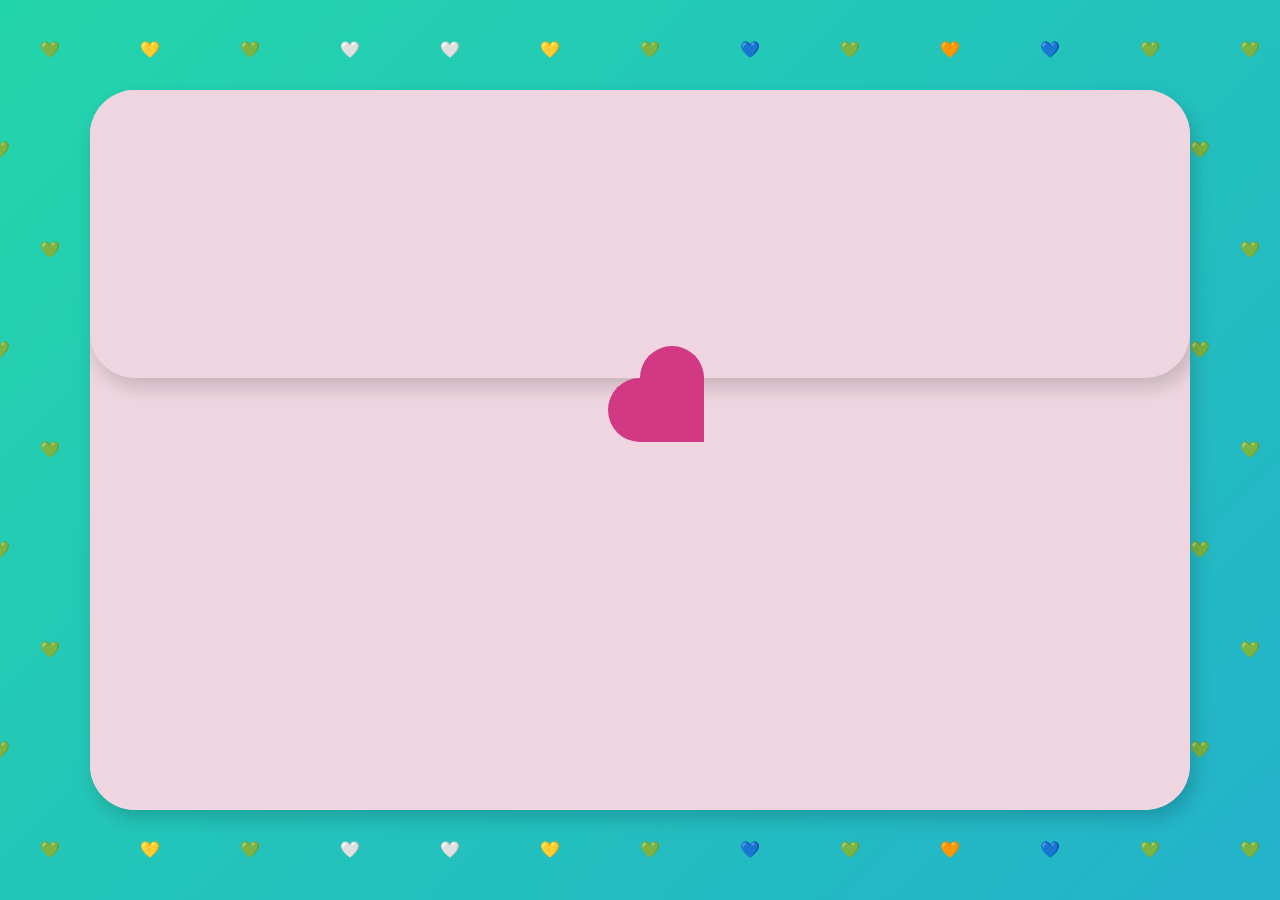
<file: index.html>
<!DOCTYPE html>
<html lang="en">

<head>
  <meta charset="UTF-8">
  <meta http-equiv="X-UA-Compatible" content="IE=edge">
  <meta name="viewport" content="width=device-width, initial-scale=1.0">
  <link rel="stylesheet" href="style.css">
  <title>Morning</title>
</head>

<body>
  <div class="bg-wrap">
    <div class="background"></div>
  </div>
  <div class="envelope">
    <div class="cover">
      <span class="heart btn-open"></span>
    </div>
  </div>
  <div class="card">
    <div class="dear">💌Dear Baeeee</div>
    <div class="letter">
      <div class="scroll-area">
        <p>
          Morning baeee, cuci muka dulu sana masih sipit tuhhhh upssss!<br>
          baeee maaf yaaa kejadian tadi malem, aku bener bener parah, yaa aku tau kamu udh maafin makasih yaaa
          hahahah<br>
          minum dulu sana pagi pagi gini minum air putih baik tauuu, ehhh ujan ya? ga tau sih aku bikinnya tdi malem
          ini, kalo ujan siapin selimut baeeee
          sebelum rasa gatel menyerang hahahahhah, semoga ga ujan yaaa biar fresh bosen ujan mulu.<br>
          selamat beraktifitas baeee, semoga ga ada bocil ganggu lahhh hahahahha.<br>
          Gajelas ya bae? emang hahhaha kan aku emang gajelas hahahha udah lemot gajelas, tapi gini gini your favorite
          person ahahah
          semoga pas bangun kamu lgsg semangat, dan rate nya tinggi aminn hahhahha, i love uuuu, baeee my egg, mbullku,
          mine,
          youre my everything baeee<br>
          <span class="date">2023. 01. 02</span>
        </p>
      </div>
    </div>
    <div class="from">From. Zach </div>
  </div>
  <script>
    const background = document.querySelector('.background');
    const envelope = document.querySelector('.envelope');
    const btnOpen = envelope.querySelector('.btn-open');

    const openCard = () => {
      envelope.style.opacity = '0';
      setTimeout(() => {
        envelope.remove()
      }, 1000)
    };
    const createBgHeart = () => {
      const hearts = ['🧡', '💛', '💚', '💙', '💜', '🤍', '💗'];
      const randomHeart = hearts[~~(Math.random() * hearts.length)];

      return `<span class="bg-heart">${randomHeart}</span>`;
    };
    const addBgHeart = () => (background.innerHTML += createBgHeart());
    const addBg = () => {
      const newBg = background.cloneNode(true);
      background.after(newBg);
    };

    function fnRecursive(max, fnAdd) {
      let cnt = 0;
      const addEl = () => {
        cnt++;
        fnAdd();
        if (cnt === max) return;
        addEl();
      };
      addEl();
    }

    fnRecursive(20, addBgHeart);
    fnRecursive(15, addBg);

    btnOpen.addEventListener('click', openCard);
  </script>
</body>

</html>
</file>
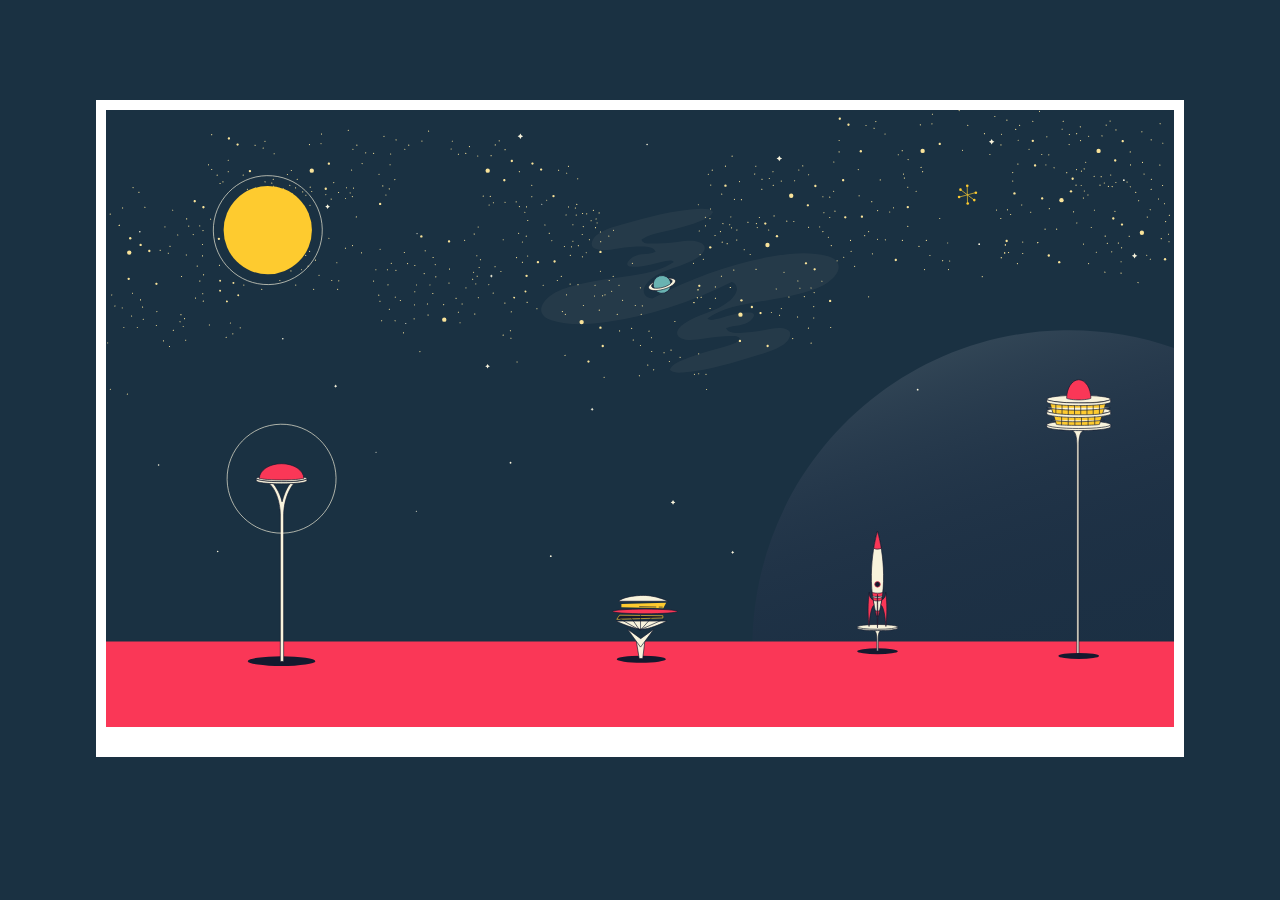
<file: newyear.html>
<!DOCTYPE html>
<html lang="en">

<head>
  <meta charset="UTF-8">
  <meta http-equiv="X-UA-Compatible" content="IE=edge">
  <meta name="viewport" content="width=device-width, initial-scale=1.0">
  <title>For Youu Mbull :)</title>
  <link href="https://cdn.jsdelivr.net/npm/bootstrap@5.1.3/dist/css/bootstrap.min.css" rel="stylesheet"
    integrity="sha384-1BmE4kWBq78iYhFldvKuhfTAU6auU8tT94WrHftjDbrCEXSU1oBoqyl2QvZ6jIW3" crossorigin="anonymous">
  <link rel="stylesheet" href="assets/style.css">
</head>

<body>
  <div class='kontener'>
    <svg xmlns="http://www.w3.org/2000/svg" viewBox="140 0 3200 1848">
      <path
        d="M2303.9 438.3c-51.4-14.9-111-9.9-170.2.7-118.4 21-239.6 63.7-356.6 125.6-5-.5-9.8-1.6-14-3.8-8.2-4.2-13.9-13.2-11.7-24.2 2.1-11 11.2-21.3 20.5-29.1 42.8-35.5 96.6-36 141.9-66.6 9.4-6.3 19.4-15.9 20.1-26.1.5-8-5-13.1-11-16.2-19.6-10.1-46.1-6.1-71.1-3.3-27.6 3.1-54.9 4.7-81.7 4.7-10.9 0-23.4-1.7-25.3-12.3 20.9-12.6 43.2-17.7 64.8-22.7 40.2-9.2 80.8-18.7 120.9-36.3 11.1-4.9 23.5-11.9 28.7-23.4-8.9-9.7-24.5-10.1-39.3-9.5-76.9 3.4-157.4 25.6-237 47.7-20.2 5.6-40.9 11.4-60.4 22.8-7.5 4.4-15 9.8-20.5 17.1s-8.4 16.7-5.7 23.2c1.6 3.9 5.1 6.4 8.8 8.2 19.4 9.3 45.6 3.8 70.1 0 24.6-3.8 48.9-5.7 72.7-5.7 15.8 0 33 1.9 39.1 15.4-13.9 6.5-27.8 6.1-41.6 7.8-13.8 1.7-29.8 7-39.8 20.1-2 2.6-3.7 5.6-3.8 8.5-.2 5.6 5.4 7.6 10.4 8.2 33.1 3.9 70.5-9.8 106.3-16.9 8.6-1.7 18.3-2.7 22.8 3.3-32.7 21.5-68.4 30.6-102.7 37-71.2 13.2-141.5 16.6-213.3 38.7-21.7 6.7-44.5 15.7-62.9 33-8 7.5-15.1 16.9-17.6 26.8-5.2 21.1 12.6 33.3 29.6 38.8 50.9 16.5 110.7 13.4 170.2 4.7 122.3-17.8 248.2-58.3 370.2-119.2.9.3 1.8.7 2.7 1.1 8.3 3.9 14.2 12.7 12.5 23.8-1.8 11.1-10.5 21.7-19.7 29.7-41.8 36.9-95.4 39-139.8 71.1-9.2 6.6-18.9 16.6-19.3 26.7-.3 8 5.4 13 11.5 15.9 19.9 9.4 46.3 4.7 71.1 1.1 27.5-4 54.7-6.4 81.6-7.3 10.9-.3 23.5.9 25.6 11.5-20.5 13.2-42.6 19.1-64.1 24.8-39.9 10.5-80.2 21.2-119.7 40.2-10.9 5.2-23.1 12.6-28 24.3 9.2 9.4 24.8 9.3 39.5 8.2 76.8-5.8 156.5-30.6 235.5-55.2 20.1-6.3 40.5-12.7 59.7-24.7 7.4-4.6 14.7-10.3 20-17.7 5.2-7.4 7.9-17 5-23.4-1.8-3.9-5.3-6.2-9.1-7.9-19.7-8.7-45.7-2.3-70 2.3-24.5 4.6-48.7 7.3-72.5 8-15.8.5-33-.9-39.6-14.1 13.7-6.9 27.6-6.9 41.3-9.1 13.8-2.2 29.6-7.9 39.1-21.3 1.9-2.7 3.5-5.7 3.6-8.6.1-5.6-5.6-7.4-10.7-7.8-33.2-2.9-70.2 12-105.8 20.3-8.6 2-18.2 3.3-22.9-2.5 32.1-22.5 67.5-32.8 101.6-40.2 70.8-15.5 140.9-21 212-45.4 21.5-7.4 44-17.1 61.9-35 7.7-7.7 14.6-17.4 16.8-27.3 4.5-22-13.5-33.5-30.7-38.5z"
        fill="#f8f3dc" id="nebulosa" opacity=".05" />
      <linearGradient id="big-planet_2_" gradientUnits="userSpaceOnUse" x1="-1487.956" y1="1721.423" x2="-382.366"
        y2="3114.467" gradientTransform="scale(-1 1) rotate(56.234 -1054.449 212.058)">
        <stop offset=".002" stop-color="#fff" />
        <stop offset=".032" stop-color="#e8e4ec" stop-opacity=".97" />
        <stop offset=".089" stop-color="#c1b7cc" stop-opacity=".913" />
        <stop offset=".152" stop-color="#9e8faf" stop-opacity=".85" />
        <stop offset=".219" stop-color="#7f6c96" stop-opacity=".783" />
        <stop offset=".291" stop-color="#654e81" stop-opacity=".71" />
        <stop offset=".371" stop-color="#513670" stop-opacity=".63" />
        <stop offset=".462" stop-color="#412463" stop-opacity=".54" />
        <stop offset=".569" stop-color="#35175a" stop-opacity=".433" />
        <stop offset=".708" stop-color="#2f0f55" stop-opacity=".293" />
        <stop offset="1" stop-color="#2d0d53" stop-opacity="0" />
      </linearGradient>
      <path id="big-planet_1_"
        d="M3366.9 722.7c-110.8-42.6-231.5-65-357.5-62.7-524.3 9.4-941.8 442.1-932.4 966.4.9 49.2 5.5 97.4 13.5 144.4l1276.9 4-.5-1052.1z"
        opacity=".12" fill="url(#big-planet_2_)" />
      <path id="floor_1_" fill="#fa3757" d="M0 1592.4h3390v880H0z" />
      <g class="stars">
        <g class="stars">
          <circle class="st4" cx="2075.2" cy="590.3" r="3.5" />
          <circle class="st4" cx="2309.7" cy="572" r="3.5" />
          <path class="st4"
            d="M1921.2 526.9c0-1.9-1.6-3.5-3.5-3.5s-3.5 1.6-3.5 3.5 1.6 3.5 3.5 3.5c2 0 3.5-1.6 3.5-3.5z" />
          <circle class="st4" cx="1915.9" cy="730.6" r="1.7" />
          <circle class="st4" cx="1937.8" cy="792" r="1.7" />
          <circle class="st4" cx="1903.2" cy="792" r="1.7" />
          <circle class="st4" cx="1828.1" cy="753.7" r="1.7" />
          <path class="st4"
            d="M1941.3 837.7c.1-.9-.5-1.8-1.5-2-.9-.1-1.8.5-2 1.5-.1.9.5 1.8 1.5 2 .9.1 1.8-.6 2-1.5zM1624 394.5c0-1-.8-1.7-1.7-1.7s-1.7.8-1.7 1.7.8 1.7 1.7 1.7 1.7-.8 1.7-1.7z" />
          <circle class="st4" cx="1606.7" cy="352.5" r="1.7" />
          <path class="st4"
            d="M1917.6 790.2c0-1-.8-1.7-1.7-1.7s-1.7.8-1.7 1.7c0 1 .8 1.7 1.7 1.7s1.7-.7 1.7-1.7zM1981.5 366c.9-.3 1.4-1.2 1.2-2.1-.3-.9-1.2-1.4-2.1-1.2-.9.3-1.4 1.2-1.2 2.1.2 1 1.1 1.5 2.1 1.2zM2012.5 322.1c.9-.3 1.4-1.2 1.2-2.1-.3-.9-1.2-1.4-2.1-1.2-.9.3-1.4 1.2-1.2 2.1.2.9 1.2 1.4 2.1 1.2zM1950.1 327.1c.9-.3 1.4-1.2 1.2-2.1-.3-.9-1.2-1.4-2.1-1.2-.9.3-1.4 1.2-1.2 2.1.2 1 1.2 1.5 2.1 1.2zM1951.8 298.3c.9-.3 1.4-1.2 1.2-2.1-.3-.9-1.2-1.4-2.1-1.2-.9.3-1.4 1.2-1.2 2.1.2.9 1.2 1.4 2.1 1.2zM1918.1 364.3c.9-.3 1.4-1.2 1.2-2.1-.3-.9-1.2-1.4-2.1-1.2-.9.3-1.4 1.2-1.2 2.1.2 1 1.2 1.5 2.1 1.2z" />
          <circle class="st4" cx="1376.4" cy="369.6" r="1.7" />
          <circle class="st4" cx="1632.5" cy="801" r="1.7" />
          <circle class="st4" cx="1330.2" cy="388.8" r="1.7" />
          <circle class="st4" cx="1255.2" cy="350.6" r="1.7" />
          <path class="st4"
            d="M1627.2 558.4c.9.4 1.9 0 2.3-.8.4-.9 0-1.9-.8-2.3-.9-.4-1.9 0-2.3.8-.4.9 0 1.9.8 2.3zM1506.7 605.6c.9.4 1.9 0 2.3-.8.4-.9 0-1.9-.8-2.3-.9-.4-1.9 0-2.3.8-.5.8-.1 1.9.8 2.3zM1430.4 597.1c.9.4 1.9 0 2.3-.8.4-.9 0-1.9-.8-2.3s-1.9 0-2.3.8c-.4.8 0 1.9.8 2.3z" />
          <circle class="st4" cx="1214.6" cy="390.6" r="1.7" />
          <path class="st4"
            d="M1717.2 461.2c1 0 1.8-.7 1.8-1.7s-.7-1.8-1.7-1.8-1.8.7-1.8 1.7.8 1.8 1.7 1.8zM1677.1 526.9c1 0 1.8-.7 1.8-1.7s-.7-1.8-1.7-1.8-1.8.7-1.8 1.7.7 1.8 1.7 1.8zM1659.5 500.3c1 0 1.8-.7 1.8-1.7s-.7-1.8-1.7-1.8-1.8.7-1.8 1.7.8 1.8 1.7 1.8zM1634.8 555.5c.9.2 1.8-.5 2-1.4.2-.9-.5-1.8-1.4-2-.9-.2-1.8.5-2 1.4-.1.9.5 1.8 1.4 2zM1605.3 526.9c1 0 1.8-.7 1.8-1.7s-.7-1.8-1.7-1.8-1.8.7-1.8 1.7.8 1.8 1.7 1.8zM1655 544.8c1 0 1.8-.7 1.8-1.7s-.7-1.8-1.7-1.8-1.8.7-1.8 1.7.8 1.8 1.7 1.8zM1647.7 512.6c1 0 1.8-.7 1.8-1.7s-.7-1.8-1.7-1.8-1.8.7-1.8 1.7c0 .9.8 1.7 1.7 1.8zM1621.4 484.8c1 0 1.8-.7 1.8-1.7s-.7-1.8-1.7-1.8-1.8.7-1.8 1.7c0 .9.8 1.7 1.7 1.8zM1746.9 588.6c1 0 1.8-.7 1.8-1.7s-.7-1.8-1.7-1.8-1.8.7-1.8 1.7.8 1.8 1.7 1.8zM1743.5 614.1c1 0 1.8-.7 1.8-1.7s-.7-1.8-1.7-1.8-1.8.7-1.8 1.7.7 1.8 1.7 1.8zM1725.9 587.5c1 0 1.8-.7 1.8-1.7s-.7-1.8-1.7-1.8-1.8.7-1.8 1.7.7 1.8 1.7 1.8zM1740.8 534.6c.9.2 1.8-.5 2-1.4.2-.9-.5-1.8-1.4-2-.9-.2-1.8.5-2 1.4-.2.9.5 1.8 1.4 2zM1671.7 614.1c1 0 1.8-.7 1.8-1.7s-.7-1.8-1.7-1.8-1.8.7-1.8 1.7.7 1.8 1.7 1.8zM1678.8 663.8c1 0 1.8-.7 1.8-1.7s-.7-1.8-1.7-1.8-1.8.7-1.8 1.7.8 1.8 1.7 1.8zM1618 601.5c1 0 1.8-.7 1.8-1.7s-.7-1.8-1.7-1.8-1.8.7-1.8 1.7c-.1 1 .7 1.8 1.7 1.8zM1687.8 572c1 0 1.8-.7 1.8-1.7s-.7-1.8-1.7-1.8-1.8.7-1.8 1.7c0 .9.7 1.7 1.7 1.8zM2200.9 335.9c1 0 1.8-.7 1.8-1.7s-.7-1.8-1.7-1.8-1.8.7-1.8 1.7c0 .9.7 1.7 1.7 1.8zM2179.8 334.8c1 0 1.8-.7 1.8-1.7s-.7-1.8-1.7-1.8-1.8.7-1.8 1.7.8 1.8 1.7 1.8zM2125.6 361.3c1 0 1.8-.7 1.8-1.7s-.7-1.8-1.7-1.8-1.8.7-1.8 1.7.8 1.8 1.7 1.8zM2141.7 319.2c1 0 1.8-.7 1.8-1.7s-.7-1.8-1.7-1.8-1.8.7-1.8 1.7.8 1.8 1.7 1.8zM1515.2 737.1c.9.2 1.8-.5 2-1.4.2-.9-.5-1.8-1.4-2-.9-.2-1.8.5-2 1.4-.1 1 .5 1.9 1.4 2z" />
          <circle class="st4" cx="2260.6" cy="589.1" r="1.7" />
          <path class="st4"
            d="M2310.4 653.1c.8.5 1.9.4 2.4-.4s.4-1.9-.4-2.4-1.9-.4-2.4.4c-.6.8-.4 1.8.4 2.4zM2243.5 654.8c.7.7 1.8.7 2.4 0 .7-.7.7-1.8 0-2.4-.7-.7-1.8-.7-2.4 0-.7.6-.7 1.7 0 2.4zM2259.6 624.7c.8.5 1.9.4 2.4-.4s.4-1.9-.4-2.4-1.9-.4-2.4.4c-.6.7-.4 1.8.4 2.4zM1417.5 225.7c0-1-.8-1.7-1.7-1.7-1 0-1.7.8-1.7 1.7 0 1 .8 1.7 1.7 1.7.9.1 1.7-.7 1.7-1.7zM1398.7 291.5c.7.7 1.8.7 2.4 0 .7-.7.7-1.8 0-2.4-.7-.7-1.8-.7-2.4 0-.7.6-.7 1.7 0 2.4zM1414.8 261.4c.8.5 1.9.4 2.4-.4s.4-1.9-.4-2.4-1.9-.4-2.4.4c-.6.7-.4 1.8.4 2.4zM2196.7 686.4c.8.5 1.9.4 2.4-.4s.4-1.9-.4-2.4-1.9-.4-2.4.4c-.6.8-.4 1.9.4 2.4zM2230.8 558.9c-.2.9.4 1.9 1.3 2.1.9.2 1.9-.4 2.1-1.3s-.4-1.9-1.3-2.1c-.9-.2-1.8.3-2.1 1.3zM2260.4 547c-.2.9.4 1.9 1.3 2.1.9.2 1.9-.4 2.1-1.3.2-.9-.4-1.9-1.3-2.1-1-.2-1.9.3-2.1 1.3zM2211.4 511.7c-.4.9.1 1.9 1 2.3.9.4 1.9-.1 2.3-1s-.1-1.9-1-2.3c-1-.3-2 .1-2.3 1zM2217.7 533.6c-.2.9.4 1.9 1.3 2.1.9.2 1.9-.4 2.1-1.3.2-.9-.4-1.9-1.3-2.1-.9-.2-1.9.4-2.1 1.3zM2250.8 533c-.2.9.4 1.9 1.3 2.1s1.9-.4 2.1-1.3c.2-.9-.4-1.9-1.3-2.1-1-.2-1.9.4-2.1 1.3zM2306.2 381.4c0-1-.8-1.7-1.7-1.7-1 0-1.7.8-1.7 1.7 0 1 .8 1.7 1.7 1.7.9 0 1.7-.8 1.7-1.7zM2312.1 407.6c.8.5 1.9.4 2.4-.4s.4-1.9-.4-2.4-1.9-.4-2.4.4c-.5.7-.3 1.8.4 2.4zM2286.4 364.1c-.2.9.4 1.9 1.3 2.1.9.2 1.9-.4 2.1-1.3.2-.9-.4-1.9-1.3-2.1-1-.2-1.9.3-2.1 1.3zM2276.8 350.1c-.2.9.4 1.9 1.3 2.1.9.2 1.9-.4 2.1-1.3.2-.9-.4-1.9-1.3-2.1-1-.2-1.9.3-2.1 1.3zM1898.5 459c-.2.9.4 1.9 1.3 2.1.9.2 1.9-.4 2.1-1.3.2-.9-.4-1.9-1.3-2.1-1-.2-1.9.4-2.1 1.3zM1928 447.1c-.2.9.4 1.9 1.3 2.1.9.2 1.9-.4 2.1-1.3.2-.9-.4-1.9-1.3-2.1-.9-.2-1.9.4-2.1 1.3zM1918.4 433.1c-.2.9.4 1.9 1.3 2.1.9.2 1.9-.4 2.1-1.3.2-.9-.4-1.9-1.3-2.1-.9-.2-1.9.4-2.1 1.3zM1252.9 436.6c0-1-.8-1.7-1.7-1.7-1 0-1.7.8-1.7 1.7 0 1 .8 1.7 1.7 1.7.9 0 1.7-.8 1.7-1.7zM1261 450c.8.5 1.9.4 2.4-.4s.4-1.9-.4-2.4-1.9-.4-2.4.4c-.6.8-.4 1.8.4 2.4zM1256.3 471.5c-.2.9.4 1.9 1.3 2.1.9.2 1.9-.4 2.1-1.3.2-.9-.4-1.9-1.3-2.1-1-.2-1.9.4-2.1 1.3zM2283.3 512.8c-.2.9.4 1.9 1.3 2.1.9.2 1.9-.4 2.1-1.3s-.4-1.9-1.3-2.1c-.9-.2-1.9.4-2.1 1.3zM2156.4 614.9c-.2.9.4 1.9 1.3 2.1s1.9-.4 2.1-1.3c.2-.9-.4-1.9-1.3-2.1-1-.2-1.9.3-2.1 1.3zM2132.1 606.3c-.2.9.4 1.9 1.3 2.1.9.2 1.9-.4 2.1-1.3.2-.9-.4-1.9-1.3-2.1-1-.2-1.9.4-2.1 1.3zM2161.6 594.5c-.2.9.4 1.9 1.3 2.1.9.2 1.9-.4 2.1-1.3.2-.9-.4-1.9-1.3-2.1-.9-.3-1.9.3-2.1 1.3zM2210.5 619.7c-.4.9.1 1.9 1 2.3.9.4 1.9-.1 2.3-1 .4-.9-.1-1.9-1-2.3-.9-.3-1.9.1-2.3 1z" />
          <circle class="st4" cx="1965.9" cy="530.1" r="1.7" />
          <path class="st4"
            d="M1948.8 595.9c.7.7 1.8.7 2.4 0 .7-.7.7-1.8 0-2.4-.7-.7-1.8-.7-2.4 0-.7.6-.7 1.7 0 2.4zM1964.9 565.7c.8.5 1.9.4 2.4-.4s.4-1.9-.4-2.4-1.9-.4-2.4.4c-.6.8-.4 1.9.4 2.4zM1921.7 560.8c-.4.9.1 1.9 1 2.3.9.4 1.9-.1 2.3-1 .4-.9-.1-1.9-1-2.3s-1.9.1-2.3 1zM2146.5 536c-.2.9.4 1.9 1.3 2.1.9.2 1.9-.4 2.1-1.3s-.4-1.9-1.3-2.1c-.9-.2-1.9.4-2.1 1.3zM2169.7 485.9c-.2.9.4 1.9 1.3 2.1.9.2 1.9-.4 2.1-1.3.2-.9-.4-1.9-1.3-2.1-1-.2-1.9.4-2.1 1.3zM2184.6 560.3c-.2.9.4 1.9 1.3 2.1.9.2 1.9-.4 2.1-1.3.2-.9-.4-1.9-1.3-2.1-1-.2-1.9.3-2.1 1.3zM1466.5 369.4c-.2.9.4 1.9 1.3 2.1.9.2 1.9-.4 2.1-1.3.2-.9-.4-1.9-1.3-2.1-.9-.2-1.9.4-2.1 1.3zM1736.6 795.8c-.4.9.1 1.9 1 2.3.9.4 1.9-.1 2.3-1 .4-.9-.1-1.9-1-2.3-1-.3-2 .1-2.3 1zM1453.4 344.2c-.2.9.4 1.9 1.3 2.1.9.2 1.9-.4 2.1-1.3.2-.9-.4-1.9-1.3-2.1-1-.2-1.9.4-2.1 1.3zM1365.6 560.7c-.8-1.4-2.6-1.9-4-1.1-1.4.8-1.9 2.6-1.1 4 .8 1.4 2.6 1.9 4 1.1 1.4-.8 1.9-2.6 1.1-4zM1394.1 544.5c.5 1.6 2.1 2.4 3.7 2 1.6-.5 2.4-2.1 2-3.7-.5-1.6-2.1-2.4-3.7-2-1.6.5-2.5 2.1-2 3.7zM2086.8 479.1c.8.5 1.9.4 2.4-.4s.4-1.9-.4-2.4-1.9-.4-2.4.4-.4 1.9.4 2.4zM2019.9 480.9c.7.7 1.8.7 2.4 0 .7-.7.7-1.8 0-2.4-.7-.7-1.8-.7-2.4 0-.6.6-.7 1.7 0 2.4zM1987.5 341.8c.8.5 1.9.4 2.4-.4s.4-1.9-.4-2.4-1.9-.4-2.4.4c-.6.8-.4 1.8.4 2.4zM1982.8 499.4c.7.7 1.8.7 2.4 0 .7-.7.7-1.8 0-2.4-.7-.7-1.8-.7-2.4 0-.6.6-.7 1.7 0 2.4zM1557 406.5c0-1-.8-1.7-1.7-1.7s-1.7.8-1.7 1.7c0 1 .8 1.7 1.7 1.7s1.7-.8 1.7-1.7zM2251.3 699.7c.5.8 1.6 1 2.4.4.8-.5 1-1.6.4-2.4-.5-.8-1.6-1-2.4-.4-.8.5-1 1.6-.4 2.4zM1843 634.4c.4.9 1.5 1.2 2.3.8.9-.4 1.2-1.5.8-2.3-.4-.9-1.5-1.2-2.3-.8-.9.4-1.2 1.5-.8 2.3zM1810.7 726.4c-.6.7-.5 1.8.3 2.4.7.6 1.8.5 2.4-.3s.5-1.8-.3-2.4c-.7-.6-1.8-.5-2.4.3zM1831.8 718.6c-.6.7-.5 1.8.3 2.4.7.6 1.8.5 2.4-.3s.5-1.8-.3-2.4c-.8-.6-1.8-.4-2.4.3zM1858.8 740.3c-.6.7-.5 1.8.3 2.4.7.6 1.8.5 2.4-.3.6-.7.5-1.8-.3-2.4-.7-.6-1.8-.5-2.4.3zM1715 652.8c-1 0-1.7.8-1.7 1.7 0 1 .8 1.7 1.7 1.7 1 0 1.7-.8 1.7-1.7 0-1-.8-1.7-1.7-1.7zM1743 704.9c-.4-.9-1.4-1.3-2.2-1-.9.4-1.3 1.4-1 2.2.4.9 1.4 1.3 2.2 1 .9-.3 1.4-1.3 1-2.2zM1782.7 778.1c-.2-.9-1.1-1.5-2.1-1.3-.9.2-1.5 1.1-1.3 2.1.2.9 1.1 1.5 2.1 1.3.9-.2 1.5-1.1 1.3-2.1zM1764.9 763.8c-.4-.9-1.4-1.3-2.2-1-.9.4-1.3 1.4-1 2.2.4.9 1.4 1.3 2.2 1 .9-.3 1.4-1.3 1-2.2zM1298.5 548.4c-.2.9.4 1.9 1.3 2.1.9.2 1.9-.4 2.1-1.3.2-.9-.4-1.9-1.3-2.1-1-.3-1.9.3-2.1 1.3zM1285.4 523.1c-.2.9.4 1.9 1.3 2.1.9.2 1.9-.4 2.1-1.3.2-.9-.4-1.9-1.3-2.1s-1.9.4-2.1 1.3zM1325.1 483.5c-.2-.9-1.1-1.5-2.1-1.3-.9.2-1.5 1.1-1.3 2.1.2.9 1.1 1.5 2.1 1.3 1-.2 1.5-1.2 1.3-2.1zM1307.3 469.2c-.4-.9-1.4-1.3-2.2-1-.9.4-1.3 1.4-1 2.2.4.9 1.4 1.3 2.2 1 .9-.3 1.4-1.3 1-2.2zM1462.2 270.7c.2-.9-.4-1.8-1.4-2-.9-.2-1.8.4-2 1.4-.2.9.4 1.8 1.4 2 1 .2 1.9-.4 2-1.4z" />
          <circle class="st4" cx="1403.3" cy="437.4" r="1.7" />
          <circle class="st4" cx="1399.3" cy="378" r="1.7" />
          <path class="st4"
            d="M1389.4 395.4c0-1-.8-1.7-1.7-1.7s-1.7.8-1.7 1.7c0 1 .8 1.7 1.7 1.7s1.7-.7 1.7-1.7zM1389.5 456c-.2-.9-1.1-1.5-2.1-1.3-.9.2-1.5 1.1-1.3 2.1.2.9 1.1 1.5 2.1 1.3 1-.2 1.5-1.2 1.3-2.1zM1371.7 441.7c-.4-.9-1.4-1.3-2.2-1-.9.4-1.3 1.4-1 2.2.4.9 1.4 1.3 2.2 1 .9-.3 1.4-1.3 1-2.2zM1768.6 662.1c-.4-.9-1.4-1.3-2.2-1-.9.4-1.3 1.4-1 2.2.4.9 1.4 1.3 2.2 1 .9-.3 1.4-1.3 1-2.2zM1776 681.8c-.4-.9-1.4-1.3-2.2-1-.9.4-1.3 1.4-1 2.2.4.9 1.4 1.3 2.2 1 .9-.3 1.4-1.3 1-2.2zM1721.5 689.1c-.2-.9-1.1-1.5-2.1-1.3-.9.2-1.5 1.1-1.3 2.1.2.9 1.1 1.5 2.1 1.3.9-.2 1.5-1.1 1.3-2.1zM1776.8 723c-.4-.9-1.4-1.3-2.2-1-.9.4-1.3 1.4-1 2.2.4.9 1.4 1.3 2.2 1 .9-.3 1.4-1.3 1-2.2zM2032 359.2c-.4-.9-1.4-1.3-2.2-1-.9.4-1.3 1.4-1 2.2.4.9 1.4 1.3 2.2 1 1-.3 1.4-1.3 1-2.2zM2071.7 432.5c-.2-.9-1.1-1.5-2.1-1.3-.9.2-1.5 1.1-1.3 2.1.2.9 1.1 1.5 2.1 1.3.9-.3 1.5-1.2 1.3-2.1zM2053.9 418.2c-.4-.9-1.4-1.3-2.2-1-.9.4-1.3 1.4-1 2.2.4.9 1.4 1.3 2.2 1 .9-.3 1.4-1.4 1-2.2zM2031.6 389.2c-.4-.9-1.4-1.3-2.2-1-.9.4-1.3 1.4-1 2.2.4.9 1.4 1.3 2.2 1 .9-.3 1.3-1.3 1-2.2zM2065 336.2c-.4-.9-1.4-1.3-2.2-1-.9.4-1.3 1.4-1 2.2.4.9 1.4 1.3 2.2 1 .9-.3 1.4-1.3 1-2.2zM2010.5 343.5c-.2-.9-1.1-1.5-2.1-1.3-.9.2-1.5 1.1-1.3 2.1.2.9 1.1 1.5 2.1 1.3.9-.2 1.5-1.2 1.3-2.1zM2087.5 170.2c.9-.3 1.4-1.2 1.2-2.1-.3-.9-1.2-1.4-2.1-1.2-.9.3-1.4 1.2-1.2 2.1s1.2 1.4 2.1 1.2zM2163.3 214.7c1 0 1.8-.7 1.8-1.7s-.7-1.8-1.7-1.8-1.8.7-1.8 1.7.7 1.8 1.7 1.8zM2127.4 207c1 0 1.8-.7 1.8-1.7s-.7-1.8-1.7-1.8-1.8.7-1.8 1.7c0 .9.7 1.7 1.7 1.8zM1553.3 208c1 0 1.8-.7 1.8-1.7s-.7-1.8-1.7-1.8-1.8.7-1.8 1.7c-.1.9.7 1.7 1.7 1.8zM2016 140.1c1 0 1.8-.7 1.8-1.7s-.7-1.8-1.7-1.8-1.8.7-1.8 1.7.7 1.8 1.7 1.8zM2107.1 207.3c-.4-.9-1.4-1.3-2.2-1-.9.4-1.3 1.4-1 2.2.4.9 1.4 1.3 2.2 1 .9-.3 1.3-1.3 1-2.2zM2106.6 237.3c-.4-.9-1.4-1.3-2.2-1-.9.4-1.3 1.4-1 2.2.4.9 1.4 1.3 2.2 1 .9-.3 1.3-1.3 1-2.2zM2140 184.3c-.4-.9-1.4-1.3-2.2-1-.9.4-1.3 1.4-1 2.2.4.9 1.4 1.3 2.2 1 1-.4 1.4-1.4 1-2.2zM2085.5 191.6c-.2-.9-1.1-1.5-2.1-1.3-.9.2-1.5 1.1-1.3 2.1.2.9 1.1 1.5 2.1 1.3.9-.3 1.5-1.2 1.3-2.1zM2140.8 225.4c-.4-.9-1.4-1.3-2.2-1s-1.3 1.4-1 2.2c.4.9 1.4 1.3 2.2 1 1-.3 1.4-1.3 1-2.2zM1603.6 559c1 0 1.8-.7 1.8-1.7s-.7-1.8-1.7-1.8-1.8.7-1.8 1.7.7 1.7 1.7 1.8zM1580.1 313.1c.9.2 1.8-.5 2-1.4.2-.9-.5-1.8-1.4-2-.9-.2-1.8.5-2 1.4-.2 1 .5 1.9 1.4 2zM1550.6 284.6c1 0 1.8-.7 1.8-1.7s-.7-1.8-1.7-1.8-1.8.7-1.8 1.7.7 1.7 1.7 1.8zM1600.3 302.5c1 0 1.8-.7 1.8-1.7s-.7-1.8-1.7-1.8-1.8.7-1.8 1.7.8 1.8 1.7 1.8zM1548.9 316.6c1 0 1.8-.7 1.8-1.7s-.7-1.8-1.7-1.8-1.8.7-1.8 1.7.7 1.8 1.7 1.8zM1504.1 500.3c1 0 1.8-.7 1.8-1.7s-.7-1.8-1.7-1.8-1.8.7-1.8 1.7.7 1.8 1.7 1.8zM1519.4 555.5c.9.2 1.8-.5 2-1.4.2-.9-.5-1.8-1.4-2-.9-.2-1.8.5-2 1.4-.1.9.5 1.8 1.4 2zM1449.9 526.9c1 0 1.8-.7 1.8-1.7s-.7-1.8-1.7-1.8-1.8.7-1.8 1.7.7 1.8 1.7 1.8zM1554.2 525.2c1 0 1.8-.7 1.8-1.7s-.7-1.8-1.7-1.8-1.8.7-1.8 1.7c0 .9.8 1.7 1.7 1.8zM1492.3 512.6c1 0 1.8-.7 1.8-1.7s-.7-1.8-1.7-1.8-1.8.7-1.8 1.7c0 .9.7 1.7 1.7 1.8zM1570.4 587.6c1 0 1.8-.7 1.8-1.7s-.7-1.8-1.7-1.8-1.8.7-1.8 1.7c0 .9.8 1.7 1.7 1.8zM1516.2 614.1c1 0 1.8-.7 1.8-1.7s-.7-1.8-1.7-1.8-1.8.7-1.8 1.7.8 1.8 1.7 1.8zM1530.6 523.4c1 0 1.8-.7 1.8-1.7s-.7-1.8-1.7-1.8-1.8.7-1.8 1.7.7 1.8 1.7 1.8zM1996.1 170c1 0 1.8-.7 1.8-1.7s-.7-1.8-1.7-1.8-1.8.7-1.8 1.7.7 1.8 1.7 1.8zM1956.5 182.1c1 0 1.8-.7 1.8-1.7s-.7-1.8-1.7-1.8-1.8.7-1.8 1.7.8 1.8 1.7 1.8zM1914.6 285.6c.9.2 1.8-.5 2-1.4.2-.9-.5-1.8-1.4-2-.9-.2-1.8.5-2 1.4-.1.9.5 1.8 1.4 2zM1539.5 395c.9-.3 1.4-1.2 1.2-2.1-.3-.9-1.2-1.4-2.1-1.2-.9.3-1.4 1.2-1.2 2.1.2 1 1.1 1.5 2.1 1.2zM1570.5 351.1c.9-.3 1.4-1.2 1.2-2.1-.3-.9-1.2-1.4-2.1-1.2-.9.3-1.4 1.2-1.2 2.1.2.9 1.2 1.4 2.1 1.2zM1476.1 393.3c.9-.3 1.4-1.2 1.2-2.1-.3-.9-1.2-1.4-2.1-1.2-.9.3-1.4 1.2-1.2 2.1.2.9 1.2 1.5 2.1 1.2zM1590 388.2c-.4-.9-1.4-1.3-2.2-1-.9.4-1.3 1.4-1 2.2.4.9 1.4 1.3 2.2 1 1-.3 1.4-1.3 1-2.2zM1623 365.1c-.4-.9-1.4-1.3-2.2-1-.9.4-1.3 1.4-1 2.2.4.9 1.4 1.3 2.2 1 .9-.3 1.4-1.3 1-2.2zM1568.5 372.5c-.2-.9-1.1-1.5-2.1-1.3-.9.2-1.5 1.1-1.3 2.1.2.9 1.1 1.5 2.1 1.3.9-.3 1.5-1.2 1.3-2.1zM1952 226.6c1 0 1.8-.7 1.8-1.7s-.7-1.8-1.7-1.8-1.8.7-1.8 1.7.8 1.8 1.7 1.8zM1944.8 194.3c1 0 1.8-.7 1.8-1.7s-.7-1.8-1.7-1.8-1.8.7-1.8 1.7.7 1.8 1.7 1.8zM2043.9 270.4c1 0 1.8-.7 1.8-1.7s-.7-1.8-1.7-1.8-1.8.7-1.8 1.7.8 1.8 1.7 1.8zM2022.9 269.3c1 0 1.8-.7 1.8-1.7s-.7-1.8-1.7-1.8-1.8.7-1.8 1.7.7 1.8 1.7 1.8zM2037.8 216.4c.9.2 1.8-.5 2-1.4.2-.9-.5-1.8-1.4-2-.9-.2-1.8.5-2 1.4-.1.9.5 1.8 1.4 2zM1984.8 253.8c1 0 1.8-.7 1.8-1.7s-.7-1.8-1.7-1.8-1.8.7-1.8 1.7c0 .9.7 1.7 1.7 1.8zM2126 707c0-1.9-1.6-3.5-3.5-3.5s-3.5 1.6-3.5 3.5 1.6 3.5 3.5 3.5c1.9-.1 3.5-1.6 3.5-3.5z" />
          <circle class="st4" cx="2044" cy="570.2" r="3.5" />
          <circle class="st4" cx="1950.5" cy="411.4" r="3.5" />
          <circle class="st4" cx="2150.4" cy="378" r="3.5" />
          <path class="st4"
            d="M2246.5 285.6c0-1.9-1.6-3.5-3.5-3.5s-3.5 1.6-3.5 3.5 1.6 3.5 3.5 3.5c1.9-.1 3.5-1.6 3.5-3.5z" />
          <circle class="st4" cx="1480.8" cy="258" r="3.5" />
          <path class="st4"
            d="M2104.7 608.5c0-1.9-1.6-3.5-3.5-3.5s-3.5 1.6-3.5 3.5 1.6 3.5 3.5 3.5 3.5-1.6 3.5-3.5zM1421.3 160.5c0-1.9-1.6-3.5-3.5-3.5s-3.5 1.6-3.5 3.5 1.6 3.5 3.5 3.5 3.5-1.6 3.5-3.5zM1518.8 189c-.2.9.4 1.9 1.3 2.1.9.2 1.9-.4 2.1-1.3.2-.9-.4-1.9-1.3-2.1-1-.2-1.9.4-2.1 1.3zM1494.5 180.5c-.2.9.4 1.9 1.3 2.1.9.2 1.9-.4 2.1-1.3s-.4-1.9-1.3-2.1c-1-.2-1.9.3-2.1 1.3zM1524 168.6c-.2.9.4 1.9 1.3 2.1.9.2 1.9-.4 2.1-1.3.2-.9-.4-1.9-1.3-2.1s-1.8.3-2.1 1.3zM1447.3 178.6c0-1.9-1.6-3.5-3.5-3.5s-3.5 1.6-3.5 3.5 1.6 3.5 3.5 3.5 3.5-1.5 3.5-3.5z" />
          <circle class="st4" cx="2041" cy="613.2" r="6.5" />
          <circle class="st4" cx="2122" cy="404.4" r="6.5" />
          <circle class="st4" cx="2193.1" cy="256.9" r="6.5" />
          <path class="st4"
            d="M2288 261.7c1 0 1.8-.7 1.8-1.7s-.7-1.8-1.7-1.8-1.8.7-1.8 1.7c0 .9.8 1.7 1.7 1.8zM2245.2 195.8c1 0 1.8-.7 1.8-1.7s-.7-1.8-1.7-1.8-1.8.7-1.8 1.7c0 .9.7 1.7 1.7 1.8zM2227.6 169.2c1 0 1.8-.7 1.8-1.7s-.7-1.8-1.7-1.8-1.8.7-1.8 1.7.7 1.8 1.7 1.8zM2203.3 213.7c1 0 1.8-.7 1.8-1.7s-.7-1.8-1.7-1.8-1.8.7-1.8 1.7.8 1.8 1.7 1.8zM2215.8 181.4c1 0 1.8-.7 1.8-1.7s-.7-1.8-1.7-1.8-1.8.7-1.8 1.7.8 1.8 1.7 1.8zM2269 227.8c0-1.9-1.6-3.5-3.5-3.5s-3.5 1.6-3.5 3.5 1.6 3.5 3.5 3.5c1.9-.1 3.5-1.6 3.5-3.5z" />
          <circle class="st4" cx="1565.1" cy="635.4" r="6.5" />
          <circle class="st4" cx="2039.4" cy="691.9" r="3.5" />
          <circle class="st4" cx="1621.5" cy="652.1" r="3.5" />
          <circle class="st4" cx="1628.4" cy="707" r="3.5" />
          <path class="st4" d="M1437.7 455.9c0-1.9-1.6-3.5-3.5-3.5s-3.5 1.6-3.5 3.5 1.6 3.5 3.5 3.5 3.5-1.6 3.5-3.5z" />
          <circle class="st4" cx="1996.1" cy="226.6" r="3.5" />
          <circle class="st4" cx="1621.5" cy="425.3" r="3.5" />
          <path class="st4"
            d="M1589.1 753.7c0-1.9-1.6-3.5-3.5-3.5s-3.5 1.6-3.5 3.5 1.6 3.5 3.5 3.5 3.5-1.6 3.5-3.5zM2240.8 459.4c0-1.9-1.6-3.5-3.5-3.5s-3.5 1.6-3.5 3.5 1.6 3.5 3.5 3.5 3.5-1.6 3.5-3.5zM2266.8 477.5c0-1.9-1.6-3.5-3.5-3.5s-3.5 1.6-3.5 3.5 1.6 3.5 3.5 3.5 3.5-1.6 3.5-3.5zM2016 352.9c-.2-.9-1.1-1.5-2.1-1.3-.9.2-1.5 1.1-1.3 2.1.2.9 1.1 1.5 2.1 1.3.9-.2 1.5-1.1 1.3-2.1zM1519 316.2c.9-.3 1.4-1.2 1.2-2.1-.3-.9-1.2-1.4-2.1-1.2-.9.3-1.4 1.2-1.2 2.1.2.9 1.2 1.4 2.1 1.2zM1525 291.9c.8.5 1.9.4 2.4-.4s.4-1.9-.4-2.4-1.9-.4-2.4.4c-.6.8-.4 1.9.4 2.4zM1569.5 309.4c-.4-.9-1.4-1.3-2.2-1-.9.4-1.3 1.4-1 2.2.4.9 1.4 1.3 2.2 1 1-.3 1.4-1.3 1-2.2zM1548 293.6c-.2-.9-1.1-1.5-2.1-1.3-.9.2-1.5 1.1-1.3 2.1.2.9 1.1 1.5 2.1 1.3.9-.2 1.5-1.1 1.3-2.1zM2012.5 531.5c-.2-.9-1.1-1.5-2.1-1.3-.9.2-1.5 1.1-1.3 2.1.2.9 1.1 1.5 2.1 1.3.9-.2 1.5-1.1 1.3-2.1zM1966.6 375.8c-.2-.9-1.1-1.5-2.1-1.3-.9.2-1.5 1.1-1.3 2.1.2.9 1.1 1.5 2.1 1.3 1-.2 1.5-1.1 1.3-2.1zM2090.5 340c-.2-.9-1.1-1.5-2.1-1.3-.9.2-1.5 1.1-1.3 2.1.2.9 1.1 1.5 2.1 1.3.9-.3 1.5-1.2 1.3-2.1z" />
          <path class="st4"
            d="M2012.5 531.5c-.2-.9-1.1-1.5-2.1-1.3-.9.2-1.5 1.1-1.3 2.1.2.9 1.1 1.5 2.1 1.3.9-.2 1.5-1.1 1.3-2.1zM2093.2 351.8c-.2-.9-1.1-1.5-2.1-1.3-.9.2-1.5 1.1-1.3 2.1.2.9 1.1 1.5 2.1 1.3 1-.2 1.5-1.2 1.3-2.1zM2119 340.4c0-1.9-1.6-3.5-3.5-3.5s-3.5 1.6-3.5 3.5 1.6 3.5 3.5 3.5 3.5-1.6 3.5-3.5zM1911.8 564.2c1 0 1.8-.7 1.8-1.7s-.7-1.8-1.7-1.8-1.8.7-1.8 1.7.8 1.8 1.7 1.8z" />
          <path class="st4"
            d="M1911.8 564.2c1 0 1.8-.7 1.8-1.7s-.7-1.8-1.7-1.8-1.8.7-1.8 1.7.8 1.8 1.7 1.8zM1903.4 576.7c-.2-.9-1.1-1.5-2.1-1.3-.9.2-1.5 1.1-1.3 2.1.2.9 1.1 1.5 2.1 1.3 1-.3 1.6-1.2 1.3-2.1zM1660.7 362.2c1 0 1.8-.7 1.8-1.7s-.7-1.8-1.7-1.8-1.8.7-1.8 1.7c-.1.9.7 1.7 1.7 1.8zM2097.7 323.9c1 0 1.8-.7 1.8-1.7s-.7-1.8-1.7-1.8-1.8.7-1.8 1.7.7 1.8 1.7 1.8zM1595.3 331.5c-.2-.9-1.1-1.5-2.1-1.3-.9.2-1.5 1.1-1.3 2.1.2.9 1.1 1.5 2.1 1.3.9-.3 1.5-1.2 1.3-2.1zM1610.2 326.2c-.2-.9-1.1-1.5-2.1-1.3-.9.2-1.5 1.1-1.3 2.1.2.9 1.1 1.5 2.1 1.3 1-.2 1.6-1.1 1.3-2.1zM1613 338.1c-.2-.9-1.1-1.5-2.1-1.3-.9.2-1.5 1.1-1.3 2.1.2.9 1.1 1.5 2.1 1.3 1-.3 1.5-1.2 1.3-2.1zM1617.5 310.1c1 0 1.8-.7 1.8-1.7s-.7-1.8-1.7-1.8-1.8.7-1.8 1.7.7 1.8 1.7 1.8z" />
          <path class="st4"
            d="M1903.4 576.7c-.2-.9-1.1-1.5-2.1-1.3-.9.2-1.5 1.1-1.3 2.1.2.9 1.1 1.5 2.1 1.3 1-.3 1.6-1.2 1.3-2.1zM1913.8 540.5c1 0 1.8-.7 1.8-1.7s-.7-1.8-1.7-1.8-1.8.7-1.8 1.7.7 1.7 1.7 1.8zM1648.3 377.6c-.2-.9-1.1-1.5-2.1-1.3-.9.2-1.5 1.1-1.3 2.1.2.9 1.1 1.5 2.1 1.3 1-.3 1.5-1.2 1.3-2.1z" />
          <path class="st4"
            d="M1913.8 540.5c1 0 1.8-.7 1.8-1.7s-.7-1.8-1.7-1.8-1.8.7-1.8 1.7.7 1.7 1.7 1.8zM2246.9 351.2c-.2-.9-1.1-1.5-2.1-1.3-.9.2-1.5 1.1-1.3 2.1.2.9 1.1 1.5 2.1 1.3 1-.2 1.5-1.2 1.3-2.1zM1534.6 411.8c1 0 1.8-.7 1.8-1.7s-.7-1.8-1.7-1.8-1.8.7-1.8 1.7.7 1.8 1.7 1.8zM1531.1 437.3c1 0 1.8-.7 1.8-1.7s-.7-1.8-1.7-1.8-1.8.7-1.8 1.7.7 1.8 1.7 1.8zM1513.5 410.8c1 0 1.8-.7 1.8-1.7s-.7-1.8-1.7-1.8-1.8.7-1.8 1.7.8 1.8 1.7 1.8zM1487.6 454c0-1.9-1.6-3.5-3.5-3.5s-3.5 1.6-3.5 3.5 1.6 3.5 3.5 3.5c1.9-.1 3.5-1.6 3.5-3.5zM1538.9 345.6c1 0 1.8-.7 1.8-1.7s-.7-1.8-1.7-1.8-1.8.7-1.8 1.7.8 1.8 1.7 1.8zM1569.2 439.7c-.2-.9-1.1-1.5-2.1-1.3-.9.2-1.5 1.1-1.3 2.1.2.9 1.1 1.5 2.1 1.3.9-.3 1.5-1.2 1.3-2.1zM1580.6 427.2c-.2-.9-1.1-1.5-2.1-1.3-.9.2-1.5 1.1-1.3 2.1.2.9 1.1 1.5 2.1 1.3.9-.3 1.5-1.2 1.3-2.1zM2001.2 402.3c1 0 1.8-.7 1.8-1.7s-.7-1.8-1.7-1.8-1.8.7-1.8 1.7.8 1.8 1.7 1.8zM1986.3 397.7c1 0 1.8-.7 1.8-1.7s-.7-1.8-1.7-1.8-1.8.7-1.8 1.7.8 1.8 1.7 1.8zM1937.8 347c-.2-.9-1.1-1.5-2.1-1.3-.9.2-1.5 1.1-1.3 2.1.2.9 1.1 1.5 2.1 1.3.9-.3 1.5-1.2 1.3-2.1zM1937.7 321.3c-.2-.9-1.1-1.5-2.1-1.3-.9.2-1.5 1.1-1.3 2.1.2.9 1.1 1.5 2.1 1.3.9-.2 1.5-1.2 1.3-2.1z" />
        </g>
        <g id="starsy3_1_">
          <circle class="st4" cx="1400.2" cy="496.9" r="3.5" />
          <path class="st4"
            d="M996.5 459.5c0-1-.8-1.7-1.7-1.7-1 0-1.7.8-1.7 1.7 0 1 .8 1.7 1.7 1.7 1 0 1.7-.8 1.7-1.7z" />
          <circle class="st4" cx="961.3" cy="417.3" r="1.7" />
          <circle class="st4" cx="983.3" cy="478.7" r="1.7" />
          <circle class="st4" cx="948.6" cy="478.7" r="1.7" />
          <path class="st4"
            d="M986.7 524.4c.1-.9-.5-1.8-1.5-2-.9-.1-1.8.5-2 1.5-.1.9.5 1.8 1.5 2 1 .1 1.9-.6 2-1.5zM959 554.7c0-1-.8-1.7-1.7-1.7-1 0-1.7.8-1.7 1.7 0 1 .8 1.7 1.7 1.7.9.1 1.7-.7 1.7-1.7z" />
          <circle class="st4" cx="1008.7" cy="480.4" r="1.7" />
          <circle class="st4" cx="941.7" cy="512.7" r="1.7" />
          <path class="st4"
            d="M1065.8 467.5c.9-.3 1.4-1.2 1.2-2.1-.3-.9-1.2-1.4-2.1-1.2-.9.3-1.4 1.2-1.2 2.1.2 1 1.2 1.5 2.1 1.2zM1096.9 423.6c.9-.3 1.4-1.2 1.2-2.1-.3-.9-1.2-1.4-2.1-1.2-.9.3-1.4 1.2-1.2 2.1.2.9 1.2 1.4 2.1 1.2zM1044.2 461.8c.9-.3 1.4-1.2 1.2-2.1-.3-.9-1.2-1.4-2.1-1.2-.9.3-1.4 1.2-1.2 2.1.2 1 1.1 1.5 2.1 1.2zM1034.4 428.6c.9-.3 1.4-1.2 1.2-2.1-.3-.9-1.2-1.4-2.1-1.2-.9.3-1.4 1.2-1.2 2.1.3.9 1.2 1.5 2.1 1.2zM807.8 386.1c1 0 1.8-.7 1.8-1.7s-.7-1.8-1.7-1.8-1.8.7-1.8 1.7c-.1 1 .7 1.8 1.7 1.8zM767.6 451.8c1 0 1.8-.7 1.8-1.7s-.7-1.8-1.7-1.8-1.8.7-1.8 1.7.8 1.8 1.7 1.8zM750 425.3c1 0 1.8-.7 1.8-1.7s-.7-1.8-1.7-1.8-1.8.7-1.8 1.7c0 .9.8 1.7 1.7 1.8zM725.3 480.4c.9.2 1.8-.5 2-1.4.2-.9-.5-1.8-1.4-2-.9-.2-1.8.5-2 1.4s.5 1.8 1.4 2zM695.8 451.8c1 0 1.8-.7 1.8-1.7s-.7-1.8-1.7-1.8-1.8.7-1.8 1.7.8 1.8 1.7 1.8zM745.5 469.7c1 0 1.8-.7 1.8-1.7s-.7-1.8-1.7-1.8-1.8.7-1.8 1.7.8 1.8 1.7 1.8zM738.3 437.5c1 0 1.8-.7 1.8-1.7s-.7-1.8-1.7-1.8-1.8.7-1.8 1.7c-.1.9.7 1.7 1.7 1.8zM711.9 409.7c1 0 1.8-.7 1.8-1.7s-.7-1.8-1.7-1.8-1.8.7-1.8 1.7c0 .9.8 1.7 1.7 1.8zM837.4 513.5c1 0 1.8-.7 1.8-1.7s-.7-1.8-1.7-1.8-1.8.7-1.8 1.7.8 1.8 1.7 1.8zM834 539c1 0 1.8-.7 1.8-1.7s-.7-1.8-1.7-1.8-1.8.7-1.8 1.7.7 1.8 1.7 1.8zM816.4 512.5c1 0 1.8-.7 1.8-1.7s-.7-1.8-1.7-1.8-1.8.7-1.8 1.7c0 .9.7 1.7 1.7 1.8zM831.3 459.5c.9.2 1.8-.5 2-1.4.2-.9-.5-1.8-1.4-2-.9-.2-1.8.5-2 1.4s.5 1.8 1.4 2zM762.2 539c1 0 1.8-.7 1.8-1.7s-.7-1.8-1.7-1.8-1.8.7-1.8 1.7.7 1.8 1.7 1.8zM708.5 526.4c1 0 1.8-.7 1.8-1.7s-.7-1.8-1.7-1.8-1.8.7-1.8 1.7.7 1.8 1.7 1.8zM778.3 496.9c1 0 1.8-.7 1.8-1.7s-.7-1.8-1.7-1.8-1.8.7-1.8 1.7.7 1.7 1.7 1.8zM1291.4 260.8c1 0 1.8-.7 1.8-1.7s-.7-1.8-1.7-1.8-1.8.7-1.8 1.7c0 .9.7 1.7 1.7 1.8zM1287.9 286.3c1 0 1.8-.7 1.8-1.7s-.7-1.8-1.7-1.8-1.8.7-1.8 1.7c0 .9.8 1.7 1.7 1.8zM1270.4 259.7c1 0 1.8-.7 1.8-1.7s-.7-1.8-1.7-1.8-1.8.7-1.8 1.7c-.1 1 .7 1.8 1.7 1.8zM542.1 654.4c1 0 1.8-.7 1.8-1.7s-.7-1.8-1.7-1.8-1.8.7-1.8 1.7c0 .9.7 1.7 1.7 1.8zM499.8 682.9c.9.2 1.8-.5 2-1.4.2-.9-.5-1.8-1.4-2-.9-.2-1.8.5-2 1.4-.2 1 .4 1.9 1.4 2zM520 672.3c1 0 1.8-.7 1.8-1.7s-.7-1.8-1.7-1.8-1.8.7-1.8 1.7.7 1.8 1.7 1.8zM512.7 640c1 0 1.8-.7 1.8-1.7s-.7-1.8-1.7-1.8-1.8.7-1.8 1.7.7 1.8 1.7 1.8zM881.6 235.8c1 0 1.8-.7 1.8-1.7s-.7-1.8-1.7-1.8-1.8.7-1.8 1.7c0 .9.7 1.7 1.7 1.8zM878.1 261.2c1 0 1.8-.7 1.8-1.7s-.7-1.8-1.7-1.8-1.8.7-1.8 1.7.8 1.8 1.7 1.8zM860.5 234.7c1 0 1.8-.7 1.8-1.7s-.7-1.8-1.7-1.8-1.8.7-1.8 1.7.8 1.8 1.7 1.8zM875.5 181.7c.9.2 1.8-.5 2-1.4.2-.9-.5-1.8-1.4-2-.9-.2-1.8.5-2 1.4-.2 1 .4 1.9 1.4 2zM822.4 219.1c1 0 1.8-.7 1.8-1.7s-.7-1.8-1.7-1.8-1.8.7-1.8 1.7.8 1.8 1.7 1.8zM1243.9 612.9c.8.5 1.9.4 2.4-.4s.4-1.9-.4-2.4-1.9-.4-2.4.4c-.6.8-.4 1.8.4 2.4z" />
          <circle class="st4" cx="1241.4" cy="486" r="1.7" />
          <path class="st4"
            d="M1194.9 607.4c.8.5 1.9.4 2.4-.4s.4-1.9-.4-2.4-1.9-.4-2.4.4c-.6.8-.4 1.9.4 2.4zM1254.6 564c.8.5 1.9.4 2.4-.4s.4-1.9-.4-2.4-1.9-.4-2.4.4-.3 1.9.4 2.4zM1187.7 565.8c.7.7 1.8.7 2.4 0 .7-.7.7-1.8 0-2.4-.7-.7-1.8-.7-2.4 0-.6.6-.6 1.7 0 2.4zM1202.5 637.4c0-1-.8-1.7-1.7-1.7s-1.7.8-1.7 1.7c0 1 .8 1.7 1.7 1.7s1.7-.7 1.7-1.7zM1206 582.8c.8.5 1.9.4 2.4-.4s.4-1.9-.4-2.4-1.9-.4-2.4.4-.3 1.9.4 2.4zM1251.3 499.4c.8.5 1.9.4 2.4-.4s.4-1.9-.4-2.4-1.9-.4-2.4.4c-.6.8-.4 1.9.4 2.4zM1400.9 578c.8.5 1.9.4 2.4-.4s.4-1.9-.4-2.4-1.9-.4-2.4.4-.4 1.9.4 2.4zM1334 579.7c.7.7 1.8.7 2.4 0 .7-.7.7-1.8 0-2.4-.7-.7-1.8-.7-2.4 0-.6.6-.7 1.7 0 2.4zM508 150.7c0-1-.8-1.7-1.7-1.7-1 0-1.7.8-1.7 1.7 0 1 .8 1.7 1.7 1.7.9 0 1.7-.8 1.7-1.7zM489.2 216.4c.7.7 1.8.7 2.4 0 .7-.7.7-1.8 0-2.4-.7-.7-1.8-.7-2.4 0-.7.6-.7 1.7 0 2.4zM505.3 186.3c.8.5 1.9.4 2.4-.4s.4-1.9-.4-2.4-1.9-.4-2.4.4c-.6.7-.4 1.8.4 2.4zM1242.2 373.2c.8.5 1.9.4 2.4-.4s.4-1.9-.4-2.4-1.9-.4-2.4.4c-.6.7-.4 1.8.4 2.4zM1396.7 306.3c0-1-.8-1.7-1.7-1.7s-1.7.8-1.7 1.7.8 1.7 1.7 1.7 1.7-.8 1.7-1.7zM1402.7 332.5c.8.5 1.9.4 2.4-.4s.4-1.9-.4-2.4-1.9-.4-2.4.4-.4 1.8.4 2.4zM1376.9 289c-.2.9.4 1.9 1.3 2.1.9.2 1.9-.4 2.1-1.3.2-.9-.4-1.9-1.3-2.1-1-.2-1.9.3-2.1 1.3zM1367.3 275c-.2.9.4 1.9 1.3 2.1.9.2 1.9-.4 2.1-1.3.2-.9-.4-1.9-1.3-2.1-1-.2-1.9.4-2.1 1.3zM1217 532.8c-.2.9.4 1.9 1.3 2.1.9.2 1.9-.4 2.1-1.3.2-.9-.4-1.9-1.3-2.1-1-.2-1.9.4-2.1 1.3zM1246.5 520.9c-.2.9.4 1.9 1.3 2.1.9.2 1.9-.4 2.1-1.3.2-.9-.4-1.9-1.3-2.1-.9-.2-1.9.4-2.1 1.3zM1236.9 506.9c-.2.9.4 1.9 1.3 2.1.9.2 1.9-.4 2.1-1.3.2-.9-.4-1.9-1.3-2.1-.9-.2-1.9.4-2.1 1.3zM505 572.1c-.8-1.4-2.6-1.9-4-1.1-1.4.8-1.9 2.6-1.1 4 .8 1.4 2.6 1.9 4 1.1 1.4-.8 1.9-2.6 1.1-4zM479.1 542.2c.5 1.6 2.1 2.4 3.7 2 1.6-.5 2.4-2.1 2-3.7-.5-1.6-2.1-2.4-3.7-2-1.6.5-2.5 2.1-2 3.7zM479.1 512.6c.5 1.6 2.1 2.4 3.7 2 1.6-.5 2.4-2.1 2-3.7-.5-1.6-2.1-2.4-3.7-2-1.6.6-2.5 2.2-2 3.7zM519 518.9c.5 1.6 2.1 2.4 3.7 2 1.6-.5 2.4-2.1 2-3.7-.5-1.6-2.1-2.4-3.7-2-1.6.5-2.5 2.1-2 3.7zM533.4 555.8c.5 1.6 2.1 2.4 3.7 2 1.6-.5 2.4-2.1 2-3.7-.5-1.6-2.1-2.4-3.7-2-1.6.6-2.5 2.2-2 3.7z" />
          <circle class="st4" cx="1167.7" cy="518.6" r="1.7" />
          <path class="st4"
            d="M1150.6 584.3c.7.7 1.8.7 2.4 0 .7-.7.7-1.8 0-2.4-.7-.7-1.8-.7-2.4 0-.6.6-.6 1.7 0 2.4zM1102.1 582.8c.8.5 1.9.4 2.4-.4s.4-1.9-.4-2.4-1.9-.4-2.4.4c-.6.7-.4 1.8.4 2.4zM1103.9 615.9c.8.5 1.9.4 2.4-.4s.4-1.9-.4-2.4-1.9-.4-2.4.4c-.6.8-.4 1.9.4 2.4zM1109 523.9c-.2.9.4 1.9 1.3 2.1.9.2 1.9-.4 2.1-1.3.2-.9-.4-1.9-1.3-2.1-.9-.2-1.9.4-2.1 1.3zM1167.5 476.5c-.2.9.4 1.9 1.3 2.1.9.2 1.9-.4 2.1-1.3.2-.9-.4-1.9-1.3-2.1-.9-.2-1.9.3-2.1 1.3zM1079.1 723.8c-.2.9.4 1.9 1.3 2.1.9.2 1.9-.4 2.1-1.3.2-.9-.4-1.9-1.3-2.1s-1.8.3-2.1 1.3zM1029.7 667.4c-.2.9.4 1.9 1.3 2.1.9.2 1.9-.4 2.1-1.3s-.4-1.9-1.3-2.1c-1-.2-1.9.4-2.1 1.3zM1118.5 441.2c-.4.9.1 1.9 1 2.3.9.4 1.9-.1 2.3-1 .4-.9-.1-1.9-1-2.3-.9-.3-2 .1-2.3 1zM1124.9 463.1c-.2.9.4 1.9 1.3 2.1.9.2 1.9-.4 2.1-1.3.2-.9-.4-1.9-1.3-2.1-1-.2-1.9.4-2.1 1.3zM1126.6 499.6c-.2.9.4 1.9 1.3 2.1.9.2 1.9-.4 2.1-1.3.2-.9-.4-1.9-1.3-2.1-1-.2-1.9.4-2.1 1.3zM1063.5 544.3c-.2.9.4 1.9 1.3 2.1s1.9-.4 2.1-1.3-.4-1.9-1.3-2.1c-1-.2-1.9.4-2.1 1.3zM1068.8 523.9c-.2.9.4 1.9 1.3 2.1.9.2 1.9-.4 2.1-1.3s-.4-1.9-1.3-2.1c-1-.2-1.9.4-2.1 1.3zM1117.6 549.2c-.4.9.1 1.9 1 2.3s1.9-.1 2.3-1c.4-.9-.1-1.9-1-2.3-.9-.3-1.9.1-2.3 1zM1091.7 489.8c-.2.9.4 1.9 1.3 2.1.9.2 1.9-.4 2.1-1.3.2-.9-.4-1.9-1.3-2.1-1-.3-1.9.3-2.1 1.3zM961.3 574.8c.9-.3 1.4-1.2 1.2-2.1-.3-.9-1.2-1.4-2.1-1.2-.9.3-1.4 1.2-1.2 2.1.2.9 1.2 1.5 2.1 1.2z" />
          <path class="st23"
            d="M2637.5 1397.5c21.6-9.8 30.3-17.4 51.9-27.2 12.9-5.8 25.8-21.5 55.2-6.1 5.2-9.4 18.4-22.4 31.2-19.2 16.8 3.4 18.9 30.9 43.4 28.3 18.9-2 34 21.2 32.5 20.7-6.3-2.3-31.5 11.8-55.1 6.5-65.2-14.7-94 9.7-158.4-3.6"
            id="nube2" />
          <path class="st23"
            d="M1228.5 1410.3c2.7-3.6-18.9 12.8-35.7-14.2-8.3-13.4-33.5-4.4-38.8-1.5-1.6.9-3.6 1.6-4.8.2-1-1.1-1-3.1-.9-4.8.4-9.9-11.3-16.5-17.1-19.4-8.1-4-51.7 33.2-50 50.8 0 0 38.2-27.6 48.6-7.8 17.1 32.4 43.2 9.5 60.8 13.5 17.7 4.1 22.3 4.1 37.9-16.8z"
            id="nube1" />
          <circle class="st4" cx="1063.2" cy="625.8" r="1.7" />
          <path class="st4"
            d="M1004.5 631.2c-.2.9.4 1.9 1.3 2.1.9.2 1.9-.4 2.1-1.3.2-.9-.4-1.9-1.3-2.1-1-.2-1.9.4-2.1 1.3zM1063 583.7c-.2.9.4 1.9 1.3 2.1.9.2 1.9-.4 2.1-1.3.2-.9-.4-1.9-1.3-2.1-.9-.2-1.9.4-2.1 1.3zM1020.3 570.4c-.2.9.4 1.9 1.3 2.1.9.2 1.9-.4 2.1-1.3.2-.9-.4-1.9-1.3-2.1-.9-.2-1.8.4-2.1 1.3zM1005.2 560.5c-.2.9.4 1.9 1.3 2.1.9.2 1.9-.4 2.1-1.3.2-.9-.4-1.9-1.3-2.1-.9-.2-1.8.4-2.1 1.3zM964.2 631.2c-.2.9.4 1.9 1.3 2.1.9.2 1.9-.4 2.1-1.3.2-.9-.4-1.9-1.3-2.1-.9-.2-1.8.4-2.1 1.3zM987.2 597c-.2.9.4 1.9 1.3 2.1.9.2 1.9-.4 2.1-1.3.2-.9-.4-1.9-1.3-2.1-1-.2-1.9.4-2.1 1.3zM1351.9 684.9c.5.8 1.6 1 2.4.4.8-.5 1-1.6.4-2.4-.5-.8-1.6-1-2.4-.4-.7.5-.9 1.6-.4 2.4zM1350.4 662.5c.5.8 1.6 1 2.4.4.8-.5 1-1.6.4-2.4-.5-.8-1.6-1-2.4-.4-.8.6-1 1.6-.4 2.4zM888.4 321.1c.4.9 1.5 1.2 2.3.8.9-.4 1.2-1.5.8-2.3-.4-.9-1.5-1.2-2.3-.8-.8.4-1.2 1.5-.8 2.3zM1370.3 756.1c.5.8 1.6 1 2.4.4.8-.5 1-1.6.4-2.4-.5-.8-1.6-1-2.4-.4-.8.5-1 1.6-.4 2.4zM1328.6 675.7c.5.8 1.6 1 2.4.4.8-.5 1-1.6.4-2.4-.5-.8-1.6-1-2.4-.4-.8.5-1 1.6-.4 2.4zM835.5 248.1c.5.8 1.6 1 2.4.4.8-.5 1-1.6.4-2.4-.5-.8-1.6-1-2.4-.4-.8.5-1 1.6-.4 2.4zM1352.9 605.8c.5.8 1.6 1 2.4.4.8-.5 1-1.6.4-2.4-.5-.8-1.6-1-2.4-.4-.8.6-.9 1.6-.4 2.4zM856.2 413.1c-.6.7-.5 1.8.3 2.4.7.6 1.8.5 2.4-.3.6-.7.5-1.8-.3-2.4-.7-.6-1.8-.5-2.4.3zM877.2 405.3c-.6.7-.5 1.8.3 2.4.7.6 1.8.5 2.4-.3.6-.7.5-1.8-.3-2.4-.7-.6-1.8-.4-2.4.3zM904.2 427c-.6.7-.5 1.8.3 2.4.7.6 1.8.5 2.4-.3.6-.7.5-1.8-.3-2.4-.7-.6-1.8-.5-2.4.3zM552.8 195.6c.2-.9-.4-1.8-1.4-2-.9-.2-1.8.4-2 1.4-.2.9.4 1.8 1.4 2 .9.2 1.8-.4 2-1.4zM1178 95.1c.9-.3 1.4-1.2 1.2-2.1-.3-.9-1.2-1.4-2.1-1.2-.9.3-1.4 1.2-1.2 2.1.3.9 1.2 1.4 2.1 1.2zM1253.8 139.6c1 0 1.8-.7 1.8-1.7s-.7-1.8-1.7-1.8-1.8.7-1.8 1.7.7 1.8 1.7 1.8zM1217.9 131.9c1 0 1.8-.7 1.8-1.7s-.7-1.8-1.7-1.8-1.8.7-1.8 1.7c0 .9.7 1.7 1.7 1.8zM643.8 132.9c1 0 1.8-.7 1.8-1.7s-.7-1.8-1.7-1.8-1.8.7-1.8 1.7.7 1.7 1.7 1.8zM1106.5 65c1 0 1.8-.7 1.8-1.7s-.7-1.8-1.7-1.8-1.8.7-1.8 1.7.7 1.8 1.7 1.8zM865.9 62.7c1 0 1.8-.7 1.8-1.7s-.7-1.8-1.7-1.8-1.8.7-1.8 1.7.7 1.8 1.7 1.8zM1197.6 132.2c-.4-.9-1.4-1.3-2.2-1-.9.4-1.3 1.4-1 2.2.4.9 1.4 1.3 2.2 1 .9-.3 1.3-1.3 1-2.2zM1230.5 109.2c-.4-.9-1.4-1.3-2.2-1-.9.4-1.3 1.4-1 2.2.4.9 1.4 1.3 2.2 1 1-.3 1.4-1.3 1-2.2zM1176 116.5c-.2-.9-1.1-1.5-2.1-1.3s-1.5 1.1-1.3 2.1c.2.9 1.1 1.5 2.1 1.3 1-.3 1.5-1.2 1.3-2.1zM694.1 483.9c1 0 1.8-.7 1.8-1.7s-.7-1.8-1.7-1.8-1.8.7-1.8 1.7c0 .9.7 1.7 1.7 1.8zM712.9 209.5c1 0 1.8-.7 1.8-1.7s-.7-1.8-1.7-1.8-1.8.7-1.8 1.7c0 .9.7 1.7 1.7 1.8zM695.3 182.9c1 0 1.8-.7 1.8-1.7s-.7-1.8-1.7-1.8-1.8.7-1.8 1.7.8 1.8 1.7 1.8zM670.6 238c.9.2 1.8-.5 2-1.4.2-.9-.5-1.8-1.4-2-.9-.2-1.8.5-2 1.4-.1 1 .5 1.9 1.4 2zM641.1 209.5c1 0 1.8-.7 1.8-1.7s-.7-1.8-1.7-1.8-1.8.7-1.8 1.7c0 .9.8 1.7 1.7 1.8zM690.8 227.4c1 0 1.8-.7 1.8-1.7s-.7-1.8-1.7-1.8-1.8.7-1.8 1.7.8 1.8 1.7 1.8zM683.5 195.1c1 0 1.8-.7 1.8-1.7s-.7-1.8-1.7-1.8-1.8.7-1.8 1.7.8 1.8 1.7 1.8zM639.4 241.5c1 0 1.8-.7 1.8-1.7s-.7-1.8-1.7-1.8-1.8.7-1.8 1.7.7 1.8 1.7 1.8zM609.9 480.4c.9.2 1.8-.5 2-1.4.2-.9-.5-1.8-1.4-2-.9-.2-1.8.5-2 1.4-.1.9.5 1.8 1.4 2zM644.7 450.1c1 0 1.8-.7 1.8-1.7s-.7-1.8-1.7-1.8-1.8.7-1.8 1.7.8 1.8 1.7 1.8zM660.9 512.5c1 0 1.8-.7 1.8-1.7s-.7-1.8-1.7-1.8-1.8.7-1.8 1.7c0 .9.8 1.7 1.7 1.8zM606.7 539c1 0 1.8-.7 1.8-1.7s-.7-1.8-1.7-1.8-1.8.7-1.8 1.7.8 1.8 1.7 1.8zM553 526.4c1 0 1.8-.7 1.8-1.7s-.7-1.8-1.7-1.8-1.8.7-1.8 1.7.8 1.8 1.7 1.8zM621.1 448.3c1 0 1.8-.7 1.8-1.7s-.7-1.8-1.7-1.8-1.8.7-1.8 1.7.8 1.8 1.7 1.8zM1086.6 94.9c1 0 1.8-.7 1.8-1.7s-.7-1.8-1.7-1.8-1.8.7-1.8 1.7.7 1.8 1.7 1.8zM1047.1 107c1 0 1.8-.7 1.8-1.7s-.7-1.8-1.7-1.8-1.8.7-1.8 1.7c-.1 1 .7 1.8 1.7 1.8zM1005.2 210.5c.9.2 1.8-.5 2-1.4.2-.9-.5-1.8-1.4-2-.9-.2-1.8.5-2 1.4-.2.9.4 1.8 1.4 2zM630 319.9c.9-.3 1.4-1.2 1.2-2.1-.3-.9-1.2-1.4-2.1-1.2-.9.3-1.4 1.2-1.2 2.1.2 1 1.2 1.5 2.1 1.2zM661 276c.9-.3 1.4-1.2 1.2-2.1-.3-.9-1.2-1.4-2.1-1.2-.9.3-1.4 1.2-1.2 2.1.2.9 1.2 1.4 2.1 1.2zM739.4 257.2c.9-.3 1.4-1.2 1.2-2.1-.3-.9-1.2-1.4-2.1-1.2-.9.3-1.4 1.2-1.2 2.1.2 1 1.1 1.5 2.1 1.2zM784.6 102.6c.9-.3 1.4-1.2 1.2-2.1-.3-.9-1.2-1.4-2.1-1.2-.9.3-1.4 1.2-1.2 2.1.2 1 1.2 1.5 2.1 1.2zM786.3 73.8c.9-.3 1.4-1.2 1.2-2.1-.3-.9-1.2-1.4-2.1-1.2-.9.3-1.4 1.2-1.2 2.1.3.9 1.2 1.4 2.1 1.2zM750 105.5c.9-.3 1.4-1.2 1.2-2.1-.3-.9-1.2-1.4-2.1-1.2-.9.3-1.4 1.2-1.2 2.1.2 1 1.2 1.5 2.1 1.2zM680.5 313.1c-.4-.9-1.4-1.3-2.2-1-.9.4-1.3 1.4-1 2.2.4.9 1.4 1.3 2.2 1 1-.3 1.4-1.3 1-2.2zM713.5 290.1c-.4-.9-1.4-1.3-2.2-1-.9.4-1.3 1.4-1 2.2.4.9 1.4 1.3 2.2 1 .9-.3 1.4-1.3 1-2.2zM659 297.4c-.2-.9-1.1-1.5-2.1-1.3-.9.2-1.5 1.1-1.3 2.1.2.9 1.1 1.5 2.1 1.3.9-.3 1.5-1.2 1.3-2.1zM563.2 239.4c.9.2 1.8-.5 2-1.4.2-.9-.5-1.8-1.4-2-.9-.2-1.8.5-2 1.4-.2 1 .4 1.9 1.4 2zM992.8 133.6c1 0 1.8-.7 1.8-1.7s-.7-1.8-1.7-1.8-1.8.7-1.8 1.7.8 1.8 1.7 1.8zM1035.3 119.3c1 0 1.8-.7 1.8-1.7s-.7-1.8-1.7-1.8-1.8.7-1.8 1.7.7 1.7 1.7 1.8zM1009 91.5c1 0 1.8-.7 1.8-1.7s-.7-1.8-1.7-1.8-1.8.7-1.8 1.7c-.1.9.7 1.7 1.7 1.8zM972.9 80.6c1 0 1.8-.7 1.8-1.7s-.7-1.8-1.7-1.8-1.8.7-1.8 1.7c-.1 1 .7 1.8 1.7 1.8zM991.1 165.7c1 0 1.8-.7 1.8-1.7s-.7-1.8-1.7-1.8-1.8.7-1.8 1.7c0 .9.8 1.7 1.7 1.8zM891.6 107.1c1 0 1.8-.7 1.8-1.7s-.7-1.8-1.7-1.8-1.8.7-1.8 1.7c0 .9.8 1.7 1.7 1.8zM907 162.2c.9.2 1.8-.5 2-1.4.2-.9-.5-1.8-1.4-2-.9-.2-1.8.5-2 1.4-.2.9.4 1.8 1.4 2zM941.8 131.9c1 0 1.8-.7 1.8-1.7s-.7-1.8-1.7-1.8-1.8.7-1.8 1.7c-.1.9.7 1.7 1.7 1.8zM879.8 119.3c1 0 1.8-.7 1.8-1.7s-.7-1.8-1.7-1.8-1.8.7-1.8 1.7c0 .9.8 1.7 1.7 1.8zM958 194.3c1 0 1.8-.7 1.8-1.7s-.7-1.8-1.7-1.8-1.8.7-1.8 1.7c0 .9.7 1.7 1.7 1.8zM918.1 130.1c1 0 1.8-.7 1.8-1.7s-.7-1.8-1.7-1.8-1.8.7-1.8 1.7.8 1.8 1.7 1.8zM1171.4 393.7c0-1.9-1.6-3.5-3.5-3.5s-3.5 1.6-3.5 3.5 1.6 3.5 3.5 3.5c2-.1 3.5-1.6 3.5-3.5zM811.3 160.8c0-1.9-1.6-3.5-3.5-3.5s-3.5 1.6-3.5 3.5 1.6 3.5 3.5 3.5 3.5-1.6 3.5-3.5zM1337 210.5c0-1.9-1.6-3.5-3.5-3.5s-3.5 1.6-3.5 3.5 1.6 3.5 3.5 3.5 3.5-1.6 3.5-3.5z" />
          <circle class="st4" cx="571.3" cy="182.9" r="3.5" />
          <path class="st4"
            d="M511.8 85.4c0-1.9-1.6-3.5-3.5-3.5s-3.5 1.6-3.5 3.5 1.6 3.5 3.5 3.5 3.5-1.6 3.5-3.5zM609.3 113.9c-.2.9.4 1.9 1.3 2.1.9.2 1.9-.4 2.1-1.3.2-.9-.4-1.9-1.3-2.1-1-.2-1.9.4-2.1 1.3zM585 105.4c-.2.9.4 1.9 1.3 2.1.9.2 1.9-.4 2.1-1.3.2-.9-.4-1.9-1.3-2.1-.9-.2-1.9.4-2.1 1.3zM614.6 93.5c-.2.9.4 1.9 1.3 2.1.9.2 1.9-.4 2.1-1.3.2-.9-.4-1.9-1.3-2.1-1-.2-1.9.4-2.1 1.3zM537.8 103.6c0-1.9-1.6-3.5-3.5-3.5s-3.5 1.6-3.5 3.5 1.6 3.5 3.5 3.5 3.5-1.6 3.5-3.5z" />
          <circle class="st4" cx="1153.6" cy="628.3" r="6.5" />
          <circle class="st4" cx="1283.7" cy="181.8" r="6.5" />
          <circle class="st4" cx="756.5" cy="181.8" r="6.5" />
          <path class="st4"
            d="M1378.5 186.6c1 0 1.8-.7 1.8-1.7s-.7-1.8-1.7-1.8-1.8.7-1.8 1.7.8 1.8 1.7 1.8zM1335.7 120.7c1 0 1.8-.7 1.8-1.7s-.7-1.8-1.7-1.8-1.8.7-1.8 1.7.7 1.8 1.7 1.8zM1318.1 94.1c1 0 1.8-.7 1.8-1.7s-.7-1.8-1.7-1.8-1.8.7-1.8 1.7.8 1.8 1.7 1.8zM1293.8 138.6c1 0 1.8-.7 1.8-1.7s-.7-1.8-1.7-1.8-1.8.7-1.8 1.7.8 1.8 1.7 1.8zM1306.3 106.3c1 0 1.8-.7 1.8-1.7s-.7-1.8-1.7-1.8-1.8.7-1.8 1.7.8 1.8 1.7 1.8zM1359.5 152.7c0-1.9-1.6-3.5-3.5-3.5s-3.5 1.6-3.5 3.5 1.6 3.5 3.5 3.5 3.5-1.6 3.5-3.5z" />
          <circle class="st4" cx="961.4" cy="281.5" r="3.5" />
          <circle class="st4" cx="1084.9" cy="378.7" r="3.5" />
          <circle class="st4" cx="712" cy="350.2" r="3.5" />
          <path class="st4"
            d="M609.5 241.1c.9-.3 1.4-1.2 1.2-2.1-.3-.9-1.2-1.4-2.1-1.2-.9.3-1.4 1.2-1.2 2.1.2.9 1.2 1.5 2.1 1.2zM587.8 235.4c.9-.3 1.4-1.2 1.2-2.1-.3-.9-1.2-1.4-2.1-1.2-.9.3-1.4 1.2-1.2 2.1.2.9 1.2 1.5 2.1 1.2zM615.5 216.8c.8.5 1.9.4 2.4-.4s.4-1.9-.4-2.4-1.9-.4-2.4.4-.3 1.9.4 2.4zM660.1 234.3c-.4-.9-1.4-1.3-2.2-1-.9.4-1.3 1.4-1 2.2.4.9 1.4 1.3 2.2 1 .9-.3 1.3-1.3 1-2.2zM638.5 218.5c-.2-.9-1.1-1.5-2.1-1.3-.9.2-1.5 1.1-1.3 2.1.2.9 1.1 1.5 2.1 1.3.9-.2 1.5-1.1 1.3-2.1zM644 228c-.2-.9-1.1-1.5-2.1-1.3-.9.2-1.5 1.1-1.3 2.1.2.9 1.1 1.5 2.1 1.3 1-.3 1.5-1.2 1.3-2.1zM859.3 264.7c-.2-.9-1.1-1.5-2.1-1.3-.9.2-1.5 1.1-1.3 2.1.2.9 1.1 1.5 2.1 1.3.9-.2 1.5-1.2 1.3-2.1zM873.2 248.2c-.2-.9-1.1-1.5-2.1-1.3-.9.2-1.5 1.1-1.3 2.1.2.9 1.1 1.5 2.1 1.3.9-.2 1.5-1.1 1.3-2.1z" />
          <circle class="st4" cx="798.5" cy="236" r="3.5" />
          <path class="st4"
            d="M756.4 245.9c1 0 1.8-.7 1.8-1.7s-.7-1.8-1.7-1.8-1.8.7-1.8 1.7c0 .9.8 1.7 1.7 1.8zM729.3 247.1c1 0 1.8-.7 1.8-1.7s-.7-1.8-1.7-1.8-1.8.7-1.8 1.7c0 .9.8 1.7 1.7 1.8zM751.2 287.1c1 0 1.8-.7 1.8-1.7s-.7-1.8-1.7-1.8-1.8.7-1.8 1.7c0 .9.7 1.7 1.7 1.8zM664.3 251.5c-.4-.9-1.4-1.3-2.2-1-.9.4-1.3 1.4-1 2.2.4.9 1.4 1.3 2.2 1 1-.4 1.4-1.4 1-2.2zM685.8 256.4c-.2-.9-1.1-1.5-2.1-1.3-.9.2-1.5 1.1-1.3 2.1.2.9 1.1 1.5 2.1 1.3.9-.2 1.5-1.2 1.3-2.1zM700.8 251.2c-.2-.9-1.1-1.5-2.1-1.3-.9.2-1.5 1.1-1.3 2.1.2.9 1.1 1.5 2.1 1.3.9-.3 1.5-1.2 1.3-2.1zM703.5 263c-.2-.9-1.1-1.5-2.1-1.3-.9.2-1.5 1.1-1.3 2.1.2.9 1.1 1.5 2.1 1.3 1-.3 1.5-1.2 1.3-2.1zM708 235.1c1 0 1.8-.7 1.8-1.7s-.7-1.8-1.7-1.8-1.8.7-1.8 1.7c0 .9.7 1.7 1.7 1.8zM738.8 302.5c-.2-.9-1.1-1.5-2.1-1.3-.9.2-1.5 1.1-1.3 2.1.2.9 1.1 1.5 2.1 1.3 1-.2 1.5-1.2 1.3-2.1zM1300.8 279.7c1 0 1.8-.7 1.8-1.7s-.7-1.8-1.7-1.8-1.8.7-1.8 1.7.8 1.8 1.7 1.8zM751.8 233c1 0 1.8-.7 1.8-1.7s-.7-1.8-1.7-1.8-1.8.7-1.8 1.7c0 .9.7 1.7 1.7 1.8zM1337.4 276.1c-.2-.9-1.1-1.5-2.1-1.3-.9.2-1.5 1.1-1.3 2.1.2.9 1.1 1.5 2.1 1.3 1-.2 1.6-1.2 1.3-2.1zM625.1 336.8c1 0 1.8-.7 1.8-1.7s-.7-1.8-1.7-1.8-1.8.7-1.8 1.7c0 .9.7 1.7 1.7 1.8zM621.6 362.2c1 0 1.8-.7 1.8-1.7s-.7-1.8-1.7-1.8-1.8.7-1.8 1.7.8 1.8 1.7 1.8zM604 335.7c1 0 1.8-.7 1.8-1.7s-.7-1.8-1.7-1.8-1.8.7-1.8 1.7.8 1.8 1.7 1.8zM629.4 270.5c1 0 1.8-.7 1.8-1.7s-.7-1.8-1.7-1.8-1.8.7-1.8 1.7.8 1.8 1.7 1.8zM659.7 364.6c-.2-.9-1.1-1.5-2.1-1.3-.9.2-1.5 1.1-1.3 2.1.2.9 1.1 1.5 2.1 1.3 1-.3 1.5-1.2 1.3-2.1zM671.1 352.1c-.2-.9-1.1-1.5-2.1-1.3-.9.2-1.5 1.1-1.3 2.1.2.9 1.1 1.5 2.1 1.3 1-.2 1.5-1.2 1.3-2.1zM969.3 229.2c1 0 1.8-.7 1.8-1.7s-.7-1.8-1.7-1.8-1.8.7-1.8 1.7c0 .9.7 1.7 1.7 1.8zM978.7 256.4c1 0 1.8-.7 1.8-1.7s-.7-1.8-1.7-1.8-1.8.7-1.8 1.7c0 .9.8 1.7 1.7 1.8zM988.7 238.1c1 0 1.8-.7 1.9-1.7 0-1-.8-1.8-1.8-1.8s-1.8.7-1.9 1.7c0 1 .8 1.8 1.8 1.8zM799 255.5c.9-.3 1.4-1.2 1.2-2.1-.3-.9-1.2-1.4-2.1-1.2s-1.4 1.2-1.2 2.1c.2.9 1.2 1.5 2.1 1.2zM816.4 266.7c-.2-.9-1.1-1.5-2.1-1.3-.9.2-1.5 1.1-1.3 2.1.2.9 1.1 1.5 2.1 1.3.9-.3 1.5-1.2 1.3-2.1z" />
        </g>
        <g id="starsy2_1_">
          <circle class="st4" cx="2996.1" cy="456" r="3.5" />
          <circle class="st4" cx="3313.2" cy="447.1" r="3.5" />
          <path class="st4"
            d="M2842.1 392.6c0-1.9-1.6-3.5-3.5-3.5s-3.5 1.6-3.5 3.5 1.6 3.5 3.5 3.5c2-.1 3.5-1.6 3.5-3.5z" />
          <circle class="st4" cx="2966.5" cy="295.6" r="1.7" />
          <circle class="st4" cx="2988.4" cy="357" r="1.7" />
          <circle class="st4" cx="2953.8" cy="357" r="1.7" />
          <circle class="st4" cx="3358.7" cy="256.2" r="1.7" />
          <path class="st4"
            d="M3244.2 67c.9-.3 1.4-1.2 1.2-2.1-.3-.9-1.2-1.4-2.1-1.2-.9.3-1.4 1.2-1.2 2.1.2.9 1.2 1.5 2.1 1.2zM3102 301.9c.9-.3 1.4-1.2 1.2-2.1-.3-.9-1.2-1.4-2.1-1.2-.9.3-1.4 1.2-1.2 2.1.3.9 1.2 1.5 2.1 1.2zM3049.3 340.2c.9-.3 1.4-1.2 1.2-2.1-.3-.9-1.2-1.4-2.1-1.2-.9.3-1.4 1.2-1.2 2.1.2.9 1.2 1.4 2.1 1.2zM3039.6 306.9c.9-.3 1.4-1.2 1.2-2.1-.3-.9-1.2-1.4-2.1-1.2-.9.3-1.4 1.2-1.2 2.1.2 1 1.2 1.5 2.1 1.2zM2872.7 163.9c.9-.3 1.4-1.2 1.2-2.1s-1.2-1.4-2.1-1.2c-.9.3-1.4 1.2-1.2 2.1.2.9 1.2 1.5 2.1 1.2z" />
          <circle class="st4" cx="3163.1" cy="303.6" r="1.7" />
          <circle class="st4" cx="3150.4" cy="194.9" r="1.7" />
          <circle class="st4" cx="3075.4" cy="156.7" r="1.7" />
          <circle class="st4" cx="3143.5" cy="229" r="1.7" />
          <circle class="st4" cx="2425" cy="559.8" r="1.7" />
          <path class="st4"
            d="M2638.1 326.8c1 0 1.8-.7 1.8-1.7s-.7-1.8-1.7-1.8-1.8.7-1.8 1.7.8 1.8 1.7 1.8zM2598 392.6c1 0 1.8-.7 1.8-1.7s-.7-1.8-1.7-1.8-1.8.7-1.8 1.7c0 .9.8 1.7 1.7 1.8zM2526.2 392.6c1 0 1.8-.7 1.8-1.7s-.7-1.8-1.7-1.8-1.8.7-1.8 1.7.8 1.7 1.7 1.8zM2575.9 410.5c1 0 1.8-.7 1.8-1.7s-.7-1.8-1.7-1.8-1.8.7-1.8 1.7.8 1.7 1.7 1.8zM2542.3 350.4c1 0 1.8-.7 1.8-1.7s-.7-1.8-1.7-1.8-1.8.7-1.8 1.7.8 1.8 1.7 1.8zM2667.8 454.3c1 0 1.8-.7 1.8-1.7s-.7-1.8-1.7-1.8-1.8.7-1.8 1.7c0 .9.8 1.7 1.7 1.8zM2664.4 479.8c1 0 1.8-.7 1.8-1.7s-.7-1.8-1.7-1.8-1.8.7-1.8 1.7c0 .9.7 1.7 1.7 1.8zM2646.8 453.2c1 0 1.8-.7 1.8-1.7s-.7-1.8-1.7-1.8-1.8.7-1.8 1.7.7 1.8 1.7 1.8zM2661.7 400.2c.9.2 1.8-.5 2-1.4.2-.9-.5-1.8-1.4-2-.9-.2-1.8.5-2 1.4-.2 1 .5 1.9 1.4 2zM2592.6 479.8c1 0 1.8-.7 1.8-1.7s-.7-1.8-1.7-1.8-1.8.7-1.8 1.7c0 .9.7 1.7 1.7 1.8zM3209.5 166.3c1 0 1.8-.7 1.8-1.7s-.7-1.8-1.7-1.8-1.8.7-1.8 1.7c-.1 1 .7 1.8 1.7 1.8zM2608.7 437.6c1 0 1.8-.7 1.8-1.7s-.7-1.8-1.7-1.8-1.8.7-1.8 1.7.7 1.8 1.7 1.8zM3121.8 201.5c1 0 1.8-.7 1.8-1.7s-.7-1.8-1.7-1.8-1.8.7-1.8 1.7.7 1.8 1.7 1.8zM3118.3 227c1 0 1.8-.7 1.8-1.7s-.7-1.8-1.7-1.8-1.8.7-1.8 1.7.8 1.8 1.7 1.8zM3100.7 200.4c1 0 1.8-.7 1.8-1.7s-.7-1.8-1.7-1.8-1.8.7-1.8 1.7.8 1.8 1.7 1.8zM3046.5 227c1 0 1.8-.7 1.8-1.7s-.7-1.8-1.7-1.8-1.8.7-1.8 1.7.8 1.8 1.7 1.8zM3062.6 184.9c1 0 1.8-.7 1.8-1.7s-.7-1.8-1.7-1.8-1.8.7-1.8 1.7c0 .9.8 1.7 1.7 1.8zM2372.5 425.1c1 0 1.8-.7 1.8-1.7s-.7-1.8-1.7-1.8-1.8.7-1.8 1.7c-.1 1 .7 1.8 1.7 1.8zM2330.2 453.7c.9.2 1.8-.5 2-1.4.2-.9-.5-1.8-1.4-2-.9-.2-1.8.5-2 1.4-.2.9.4 1.8 1.4 2zM2350.4 443c1 0 1.8-.7 1.8-1.7s-.7-1.8-1.7-1.8-1.8.7-1.8 1.7.7 1.8 1.7 1.8zM2436.1 432.8c.9.2 1.8-.5 2-1.4.2-.9-.5-1.8-1.4-2-.9-.2-1.8.5-2 1.4-.1.9.5 1.8 1.4 2zM2383.1 470.2c1 0 1.8-.7 1.8-1.7s-.7-1.8-1.7-1.8-1.8.7-1.8 1.7c0 .9.8 1.7 1.7 1.8zM2705.9 122.5c.9.2 1.8-.5 2-1.4s-.5-1.8-1.4-2c-.9-.2-1.8.5-2 1.4-.2.9.4 1.8 1.4 2z" />
          <circle class="st4" cx="3258.3" cy="435.1" r="1.7" />
          <path class="st4" d="M3268.1 448.5c.8.5 1.9.4 2.4-.4s.4-1.9-.4-2.4-1.9-.4-2.4.4c-.6.8-.4 1.9.4 2.4z" />
          <circle class="st4" cx="3181.5" cy="454.7" r="1.7" />
          <path class="st4"
            d="M3231.3 518.7c.8.5 1.9.4 2.4-.4s.4-1.9-.4-2.4-1.9-.4-2.4.4c-.6.8-.4 1.9.4 2.4zM3180.5 490.3c.8.5 1.9.4 2.4-.4s.4-1.9-.4-2.4-1.9-.4-2.4.4-.4 1.9.4 2.4zM2338.4 91.4c0-1-.8-1.7-1.7-1.7-1 0-1.7.8-1.7 1.7 0 1 .8 1.7 1.7 1.7.9 0 1.7-.7 1.7-1.7zM2319.6 157.1c.7.7 1.8.7 2.4 0 .7-.7.7-1.8 0-2.4-.7-.7-1.8-.7-2.4 0-.7.6-.7 1.7 0 2.4zM2335.7 127c.8.5 1.9.4 2.4-.4s.4-1.9-.4-2.4-1.9-.4-2.4.4c-.6.8-.4 1.9.4 2.4zM3259 322.3c.8.5 1.9.4 2.4-.4s.4-1.9-.4-2.4-1.9-.4-2.4.4c-.6.7-.4 1.8.4 2.4zM3151.7 424.5c-.2.9.4 1.9 1.3 2.1.9.2 1.9-.4 2.1-1.3s-.4-1.9-1.3-2.1c-.9-.2-1.8.4-2.1 1.3zM3181.3 412.6c-.2.9.4 1.9 1.3 2.1.9.2 1.9-.4 2.1-1.3.2-.9-.4-1.9-1.3-2.1-1-.2-1.9.4-2.1 1.3zM3132.3 377.4c-.4.9.1 1.9 1 2.3.9.4 1.9-.1 2.3-1s-.1-1.9-1-2.3c-1-.4-2 .1-2.3 1zM3138.6 399.3c-.2.9.4 1.9 1.3 2.1.9.2 1.9-.4 2.1-1.3.2-.9-.4-1.9-1.3-2.1-.9-.2-1.8.4-2.1 1.3zM3171.7 398.6c-.2.9.4 1.9 1.3 2.1.9.2 1.9-.4 2.1-1.3.2-.9-.4-1.9-1.3-2.1-.9-.2-1.9.4-2.1 1.3zM3227.1 247c0-1-.8-1.7-1.7-1.7-1 0-1.7.8-1.7 1.7 0 1 .8 1.7 1.7 1.7.9.1 1.7-.7 1.7-1.7zM3233.1 273.2c.8.5 1.9.4 2.4-.4s.4-1.9-.4-2.4-1.9-.4-2.4.4c-.6.8-.4 1.9.4 2.4zM3207.3 229.7c-.2.9.4 1.9 1.3 2.1.9.2 1.9-.4 2.1-1.3.2-.9-.4-1.9-1.3-2.1-1-.2-1.9.4-2.1 1.3zM3197.7 215.7c-.2.9.4 1.9 1.3 2.1s1.9-.4 2.1-1.3c.2-.9-.4-1.9-1.3-2.1-1-.2-1.9.4-2.1 1.3zM2819.4 324.7c-.2.9.4 1.9 1.3 2.1.9.2 1.9-.4 2.1-1.3s-.4-1.9-1.3-2.1c-1-.2-1.9.3-2.1 1.3zM2848.9 312.8c-.2.9.4 1.9 1.3 2.1.9.2 1.9-.4 2.1-1.3.2-.9-.4-1.9-1.3-2.1-.9-.2-1.9.3-2.1 1.3zM2806.3 299.4c-.2.9.4 1.9 1.3 2.1.9.2 1.9-.4 2.1-1.3.2-.9-.4-1.9-1.3-2.1-1-.2-1.9.4-2.1 1.3zM2839.3 298.8c-.2.9.4 1.9 1.3 2.1.9.2 1.9-.4 2.1-1.3.2-.9-.4-1.9-1.3-2.1-.9-.2-1.9.4-2.1 1.3zM3073.1 242.7c0-1-.8-1.7-1.7-1.7-1 0-1.7.8-1.7 1.7 0 1 .8 1.7 1.7 1.7.9 0 1.7-.8 1.7-1.7zM3081.2 256.1c.8.5 1.9.4 2.4-.4s.4-1.9-.4-2.4-1.9-.4-2.4.4-.4 1.8.4 2.4zM3066.8 263.6c-.2.9.4 1.9 1.3 2.1.9.2 1.9-.4 2.1-1.3.2-.9-.4-1.9-1.3-2.1-.9-.2-1.8.3-2.1 1.3zM3204.2 378.4c-.2.9.4 1.9 1.3 2.1.9.2 1.9-.4 2.1-1.3s-.4-1.9-1.3-2.1c-.9-.2-1.9.4-2.1 1.3zM2979 172.8c-.2.9.4 1.9 1.3 2.1s1.9-.4 2.1-1.3c.2-.9-.4-1.9-1.3-2.1-1-.2-1.9.4-2.1 1.3zM2954.7 164.3c-.2.9.4 1.9 1.3 2.1.9.2 1.9-.4 2.1-1.3.2-.9-.4-1.9-1.3-2.1s-1.9.3-2.1 1.3zM3082.5 460.1c-.2.9.4 1.9 1.3 2.1.9.2 1.9-.4 2.1-1.3.2-.9-.4-1.9-1.3-2.1-.9-.2-1.8.4-2.1 1.3zM3131.4 485.4c-.4.9.1 1.9 1 2.3.9.4 1.9-.1 2.3-1 .4-.9-.1-1.9-1-2.3s-1.9.1-2.3 1z" />
          <circle class="st4" cx="2886.8" cy="395.8" r="1.7" />
          <path class="st4"
            d="M2869.7 461.5c.7.7 1.8.7 2.4 0 .7-.7.7-1.8 0-2.4-.7-.7-1.8-.7-2.4 0-.6.6-.7 1.7 0 2.4zM2885.8 431.4c.8.5 1.9.4 2.4-.4s.4-1.9-.4-2.4-1.9-.4-2.4.4-.4 1.9.4 2.4zM2842.7 426.4c-.4.9.1 1.9 1 2.3.9.4 1.9-.1 2.3-1 .4-.9-.1-1.9-1-2.3-1-.3-2 .2-2.3 1zM3067.4 401.7c-.2.9.4 1.9 1.3 2.1.9.2 1.9-.4 2.1-1.3s-.4-1.9-1.3-2.1c-.9-.2-1.9.3-2.1 1.3zM3090.6 351.6c-.2.9.4 1.9 1.3 2.1.9.2 1.9-.4 2.1-1.3.2-.9-.4-1.9-1.3-2.1-1-.2-1.9.4-2.1 1.3zM3105.5 425.9c-.2.9.4 1.9 1.3 2.1.9.2 1.9-.4 2.1-1.3.2-.9-.4-1.9-1.3-2.1-1-.2-1.9.4-2.1 1.3zM3267.2 298.3c-.4.9.1 1.9 1 2.3.9.4 1.9-.1 2.3-1 .4-.9-.1-1.9-1-2.3s-1.9.2-2.3 1zM3345.9 75.9c-.2.9.4 1.9 1.3 2.1.9.2 1.9-.4 2.1-1.3.2-.9-.4-1.9-1.3-2.1-1-.2-1.9.4-2.1 1.3zM3296.9 40.6c-.4.9.1 1.9 1 2.3.9.4 1.9-.1 2.3-1 .4-.9-.1-1.9-1-2.3-1-.3-2 .2-2.3 1zM3305 99.1c-.2.9.4 1.9 1.3 2.1.9.2 1.9-.4 2.1-1.3.2-.9-.4-1.9-1.3-2.1-1-.2-1.9.4-2.1 1.3zM3270.1 89.2c-.2.9.4 1.9 1.3 2.1.9.2 1.9-.4 2.1-1.3.2-.9-.4-1.9-1.3-2.1-1-.2-1.9.4-2.1 1.3zM3323.7 395.8c.5.8 1.6 1 2.4.4.8-.5 1-1.6.4-2.4-.5-.8-1.6-1-2.4-.4-.7.5-.9 1.6-.4 2.4zM3322.2 373.4c.5.8 1.6 1 2.4.4.8-.5 1-1.6.4-2.4-.5-.8-1.6-1-2.4-.4-.8.6-1 1.6-.4 2.4zM3313.5 335.5c.5.8 1.6 1 2.4.4.8-.5 1-1.6.4-2.4-.5-.8-1.6-1-2.4-.4-.7.5-.9 1.6-.4 2.4zM2763.9 500.1c.4.9 1.5 1.2 2.3.8s1.2-1.5.8-2.3c-.4-.9-1.5-1.2-2.3-.8-.9.4-1.2 1.4-.8 2.3zM3300.4 386.6c.5.8 1.6 1 2.4.4s1-1.6.4-2.4c-.5-.8-1.6-1-2.4-.4-.8.5-1 1.6-.4 2.4zM3324.7 316.7c.5.8 1.6 1 2.4.4.8-.5 1-1.6.4-2.4-.5-.8-1.6-1-2.4-.4-.8.6-1 1.6-.4 2.4zM3341.4 228.9c-.6.7-.5 1.8.3 2.4.7.6 1.8.5 2.4-.3.6-.7.5-1.8-.3-2.4-.7-.6-1.8-.5-2.4.3zM2882.4 283.6c-.6.7-.5 1.8.3 2.4.7.6 1.8.5 2.4-.3.6-.7.5-1.8-.3-2.4-.7-.5-1.8-.4-2.4.3zM2909.4 305.3c-.6.7-.5 1.8.3 2.4.7.6 1.8.5 2.4-.3.6-.7.5-1.8-.3-2.4-.7-.6-1.8-.5-2.4.3zM3245.6 155.3c-1 0-1.7.8-1.7 1.7 0 1 .8 1.7 1.7 1.7 1 0 1.7-.8 1.7-1.7 0-1-.8-1.7-1.7-1.7zM3273.6 207.4c-.4-.9-1.4-1.3-2.2-1-.9.4-1.3 1.4-1 2.2.4.9 1.4 1.3 2.2 1 1-.3 1.4-1.3 1-2.2zM3313.3 280.6c-.2-.9-1.1-1.5-2.1-1.3-.9.2-1.5 1.1-1.3 2.1.2.9 1.1 1.5 2.1 1.3.9-.2 1.5-1.1 1.3-2.1zM3295.5 266.3c-.4-.9-1.4-1.3-2.2-1-.9.4-1.3 1.4-1 2.2.4.9 1.4 1.3 2.2 1 .9-.3 1.4-1.3 1-2.2z" />
          <circle class="st4" cx="2324.2" cy="303.1" r="1.7" />
          <circle class="st4" cx="2320.2" cy="243.6" r="1.7" />
          <path class="st4"
            d="M2310.3 261.1c0-1-.8-1.7-1.7-1.7-1 0-1.7.8-1.7 1.7 0 1 .8 1.7 1.7 1.7 1 0 1.7-.8 1.7-1.7zM2310.4 321.7c-.2-.9-1.1-1.5-2.1-1.3-.9.2-1.5 1.1-1.3 2.1.2.9 1.1 1.5 2.1 1.3 1-.3 1.5-1.2 1.3-2.1zM2292.6 307.3c-.4-.9-1.4-1.3-2.2-1-.9.4-1.3 1.4-1 2.2.4.9 1.4 1.3 2.2 1 1-.3 1.4-1.3 1-2.2zM3273.2 237.4c-.4-.9-1.4-1.3-2.2-1-.9.4-1.3 1.4-1 2.2.4.9 1.4 1.3 2.2 1 .9-.3 1.3-1.3 1-2.2zM3299.2 164.6c-.4-.9-1.4-1.3-2.2-1-.9.4-1.3 1.4-1 2.2.4.9 1.4 1.3 2.2 1 1-.3 1.4-1.3 1-2.2zM3252.1 191.7c-.2-.9-1.1-1.5-2.1-1.3-.9.2-1.5 1.1-1.3 2.1.2.9 1.1 1.5 2.1 1.3.9-.3 1.5-1.2 1.3-2.1zM3307.4 225.5c-.4-.9-1.4-1.3-2.2-1-.9.4-1.3 1.4-1 2.2.4.9 1.4 1.3 2.2 1 1-.3 1.4-1.3 1-2.2zM3008.4 35.8c.9-.3 1.4-1.2 1.2-2.1-.3-.9-1.2-1.4-2.1-1.2-.9.3-1.4 1.2-1.2 2.1.3 1 1.2 1.5 2.1 1.2zM3084.2 80.3c1 0 1.8-.7 1.8-1.7s-.7-1.8-1.7-1.8-1.8.7-1.8 1.7.7 1.8 1.7 1.8zM3048.3 72.6c1 0 1.8-.7 1.8-1.7s-.7-1.8-1.7-1.8-1.8.7-1.8 1.7.7 1.8 1.7 1.8zM2474.2 73.6c1 0 1.8-.7 1.8-1.7s-.7-1.8-1.7-1.8-1.8.7-1.8 1.7.7 1.8 1.7 1.8zM2936.9 5.7c1 0 1.8-.7 1.8-1.7s-.7-1.8-1.7-1.8-1.8.7-1.8 1.7.7 1.8 1.7 1.8zM2696.3 3.5c1 0 1.8-.7 1.8-1.7s-.7-1.8-1.7-1.8-1.8.7-1.8 1.7.7 1.7 1.7 1.8zM3028 73c-.4-.9-1.4-1.3-2.2-1-.9.4-1.3 1.4-1 2.2.4.9 1.4 1.3 2.2 1 .9-.3 1.3-1.3 1-2.2zM3027.5 103c-.4-.9-1.4-1.3-2.2-1-.9.4-1.3 1.4-1 2.2.4.9 1.4 1.3 2.2 1 .9-.3 1.3-1.3 1-2.2zM3060.9 49.9c-.4-.9-1.4-1.3-2.2-1-.9.4-1.3 1.4-1 2.2.4.9 1.4 1.3 2.2 1 1-.3 1.4-1.3 1-2.2zM3006.4 57.2c-.2-.9-1.1-1.5-2.1-1.3-.9.2-1.5 1.1-1.3 2.1.2.9 1.1 1.5 2.1 1.3.9-.2 1.5-1.1 1.3-2.1zM3061.8 91.1c-.4-.9-1.4-1.3-2.2-1-.9.4-1.3 1.4-1 2.2.4.9 1.4 1.3 2.2 1 .9-.3 1.3-1.3 1-2.2zM2543.3 150.2c1 0 1.8-.7 1.8-1.7s-.7-1.8-1.7-1.8-1.8.7-1.8 1.7.7 1.8 1.7 1.8zM2525.7 123.7c1 0 1.8-.7 1.8-1.7s-.7-1.8-1.7-1.8-1.8.7-1.8 1.7c0 .9.8 1.7 1.7 1.8zM2513.9 135.9c1 0 1.8-.7 1.8-1.7s-.7-1.8-1.7-1.8-1.8.7-1.8 1.7c0 .9.8 1.7 1.7 1.8zM2425 366c1 0 1.8-.7 1.8-1.7s-.7-1.8-1.7-1.8-1.8.7-1.8 1.7.7 1.8 1.7 1.8zM2370.8 392.6c1 0 1.8-.7 1.8-1.7s-.7-1.8-1.7-1.8-1.8.7-1.8 1.7c0 .9.7 1.7 1.7 1.8zM2475.1 390.8c1 0 1.8-.7 1.8-1.7s-.7-1.8-1.7-1.8-1.8.7-1.8 1.7.8 1.8 1.7 1.8zM2413.2 378.2c1 0 1.8-.7 1.8-1.7s-.7-1.8-1.7-1.8-1.8.7-1.8 1.7.8 1.8 1.7 1.8zM2451.5 389.1c1 0 1.8-.7 1.8-1.7s-.7-1.8-1.7-1.8-1.8.7-1.8 1.7.8 1.8 1.7 1.8zM2917 35.7c1 0 1.8-.7 1.8-1.7s-.7-1.8-1.7-1.8-1.8.7-1.8 1.7c0 .9.7 1.7 1.7 1.8zM2877.4 47.8c1 0 1.8-.7 1.8-1.7s-.7-1.8-1.7-1.8-1.8.7-1.8 1.7.8 1.8 1.7 1.8zM2615 43.4c.9-.3 1.4-1.2 1.2-2.1-.3-.9-1.2-1.4-2.1-1.2-.9.3-1.4 1.2-1.2 2.1.2.9 1.2 1.4 2.1 1.2zM2616.7 14.5c.9-.3 1.4-1.2 1.2-2.1-.3-.9-1.2-1.4-2.1-1.2s-1.4 1.2-1.2 2.1c.2 1 1.2 1.5 2.1 1.2zM2580.4 46.3c.9-.3 1.4-1.2 1.2-2.1-.3-.9-1.2-1.4-2.1-1.2-.9.3-1.4 1.2-1.2 2.1.2.9 1.1 1.5 2.1 1.2zM2397 258.9c.9-.3 1.4-1.2 1.2-2.1-.3-.9-1.2-1.4-2.1-1.2-.9.3-1.4 1.2-1.2 2.1.2 1 1.2 1.5 2.1 1.2zM2543.9 230.8c-.4-.9-1.4-1.3-2.2-1-.9.4-1.3 1.4-1 2.2.4.9 1.4 1.3 2.2 1 .9-.3 1.4-1.3 1-2.2zM2393.6 180.2c.9.2 1.8-.5 2-1.4.2-.9-.5-1.8-1.4-2-.9-.2-1.8.5-2 1.4-.2.9.4 1.8 1.4 2zM2823.2 74.3c1 0 1.8-.7 1.8-1.7s-.7-1.8-1.7-1.8-1.8.7-1.8 1.7.8 1.8 1.7 1.8zM2873 92.3c1 0 1.8-.7 1.8-1.7s-.7-1.8-1.7-1.8-1.8.7-1.8 1.7c-.1.9.7 1.7 1.7 1.8zM2865.7 60c1 0 1.8-.7 1.8-1.7s-.7-1.8-1.7-1.8-1.8.7-1.8 1.7.7 1.8 1.7 1.8zM2839.3 32.2c1 0 1.8-.7 1.8-1.7s-.7-1.8-1.7-1.8-1.8.7-1.8 1.7.8 1.8 1.7 1.8zM2964.9 136.1c1 0 1.8-.7 1.8-1.7s-.7-1.8-1.7-1.8-1.8.7-1.8 1.7c-.1.9.7 1.7 1.7 1.8zM2943.8 135c1 0 1.8-.7 1.8-1.7s-.7-1.8-1.7-1.8-1.8.7-1.8 1.7.8 1.8 1.7 1.8zM2958.7 82c.9.2 1.8-.5 2-1.4.2-.9-.5-1.8-1.4-2-.9-.2-1.8.5-2 1.4-.1 1 .5 1.9 1.4 2zM2803.2 21.3c1 0 1.8-.7 1.8-1.7s-.7-1.8-1.7-1.8-1.8.7-1.8 1.7.8 1.8 1.7 1.8zM2905.7 119.4c1 0 1.8-.7 1.8-1.7s-.7-1.8-1.7-1.8-1.8.7-1.8 1.7.8 1.8 1.7 1.8zM2821.5 106.4c1 0 1.8-.7 1.8-1.7s-.7-1.8-1.7-1.8-1.8.7-1.8 1.7.8 1.8 1.7 1.8zM2722 47.8c1 0 1.8-.7 1.8-1.7s-.7-1.8-1.7-1.8-1.8.7-1.8 1.7.8 1.8 1.7 1.8zM2772.1 72.6c1 0 1.8-.7 1.8-1.7s-.7-1.8-1.7-1.8-1.8.7-1.8 1.7.8 1.8 1.7 1.8zM2788.4 135c1 0 1.8-.7 1.8-1.7s-.7-1.8-1.7-1.8-1.8.7-1.8 1.7.7 1.8 1.7 1.8zM2948.6 264.9c0-1.9-1.6-3.5-3.5-3.5s-3.5 1.6-3.5 3.5 1.6 3.5 3.5 3.5c2-.1 3.5-1.6 3.5-3.5z" />
          <circle class="st4" cx="2964.9" cy="435.9" r="3.5" />
          <circle class="st4" cx="3031.4" cy="243.6" r="3.5" />
          <path class="st4"
            d="M2641.7 101.6c0-1.9-1.6-3.5-3.5-3.5s-3.5 1.6-3.5 3.5 1.6 3.5 3.5 3.5c1.9-.1 3.5-1.6 3.5-3.5zM3167.4 151.2c0-1.9-1.6-3.5-3.5-3.5s-3.5 1.6-3.5 3.5 1.6 3.5 3.5 3.5 3.5-1.6 3.5-3.5z" />
          <circle class="st4" cx="2401.7" cy="123.7" r="3.5" />
          <path class="st4"
            d="M2927.3 166.4c0-1.9-1.6-3.5-3.5-3.5s-3.5 1.6-3.5 3.5 1.6 3.5 3.5 3.5 3.5-1.6 3.5-3.5zM2342.2 26.2c0-1.9-1.6-3.5-3.5-3.5s-3.5 1.6-3.5 3.5 1.6 3.5 3.5 3.5 3.5-1.6 3.5-3.5zM2439.7 54.6c-.2.9.4 1.9 1.3 2.1.9.2 1.9-.4 2.1-1.3.2-.9-.4-1.9-1.3-2.1-1-.2-1.9.4-2.1 1.3zM2415.4 46.1c-.2.9.4 1.9 1.3 2.1.9.2 1.9-.4 2.1-1.3s-.4-1.9-1.3-2.1c-.9-.2-1.9.4-2.1 1.3zM2444.9 34.2c-.2.9.4 1.9 1.3 2.1.9.2 1.9-.4 2.1-1.3.2-.9-.4-1.9-1.3-2.1-.9-.2-1.8.4-2.1 1.3zM2368.2 44.3c0-1.9-1.6-3.5-3.5-3.5s-3.5 1.6-3.5 3.5 1.6 3.5 3.5 3.5 3.5-1.6 3.5-3.5z" />
          <circle class="st4" cx="3243.8" cy="367.9" r="6.5" />
          <circle class="st4" cx="3002.9" cy="270.1" r="6.5" />
          <circle class="st4" cx="3114.1" cy="122.5" r="6.5" />
          <circle class="st4" cx="2586.9" cy="122.5" r="6.5" />
          <path class="st4"
            d="M3208.9 127.3c1 0 1.8-.7 1.8-1.7s-.7-1.8-1.7-1.8-1.8.7-1.8 1.7.8 1.8 1.7 1.8zM3166.1 61.4c1 0 1.8-.7 1.8-1.7s-.7-1.8-1.7-1.8-1.8.7-1.8 1.7.7 1.8 1.7 1.8zM3148.5 34.9c1 0 1.8-.7 1.8-1.7s-.7-1.8-1.7-1.8-1.8.7-1.8 1.7c0 .9.8 1.7 1.7 1.8zM3124.2 79.3c1 0 1.8-.7 1.8-1.7s-.7-1.8-1.7-1.8-1.8.7-1.8 1.7.8 1.8 1.7 1.8zM3136.7 47.1c1 0 1.8-.7 1.8-1.7s-.7-1.8-1.7-1.8-1.8.7-1.8 1.7.8 1.7 1.7 1.8zM3189.9 93.4c0-1.9-1.6-3.5-3.5-3.5s-3.5 1.6-3.5 3.5 1.6 3.5 3.5 3.5c2 0 3.5-1.6 3.5-3.5z" />
          <circle class="st4" cx="2862" cy="249.9" r="3.5" />
          <path class="st4"
            d="M2358.6 321.6c0-1.9-1.6-3.5-3.5-3.5s-3.5 1.6-3.5 3.5 1.6 3.5 3.5 3.5c1.9-.1 3.5-1.6 3.5-3.5z" />
          <circle class="st4" cx="2917" cy="92.3" r="3.5" />
          <circle class="st4" cx="2542.4" cy="290.9" r="3.5" />
          <path class="st4"
            d="M2510 449.4c0-1.9-1.6-3.5-3.5-3.5s-3.5 1.6-3.5 3.5 1.6 3.5 3.5 3.5c2-.1 3.5-1.6 3.5-3.5zM3161.7 325c0-1.9-1.6-3.5-3.5-3.5s-3.5 1.6-3.5 3.5 1.6 3.5 3.5 3.5 3.5-1.5 3.5-3.5zM3187.7 343.2c0-1.9-1.6-3.5-3.5-3.5s-3.5 1.6-3.5 3.5 1.6 3.5 3.5 3.5c1.9-.1 3.5-1.6 3.5-3.5zM2933.4 397.2c-.2-.9-1.1-1.5-2.1-1.3-.9.2-1.5 1.1-1.3 2.1.2.9 1.1 1.5 2.1 1.3.9-.3 1.5-1.2 1.3-2.1z" />
          <path class="st4"
            d="M2933.4 397.2c-.2-.9-1.1-1.5-2.1-1.3-.9.2-1.5 1.1-1.3 2.1.2.9 1.1 1.5 2.1 1.3.9-.3 1.5-1.2 1.3-2.1zM3039.9 206c0-1.9-1.6-3.5-3.5-3.5s-3.5 1.6-3.5 3.5 1.6 3.5 3.5 3.5 3.5-1.6 3.5-3.5zM2832.7 429.9c1 0 1.8-.7 1.8-1.7s-.7-1.8-1.7-1.8-1.8.7-1.8 1.7c0 .9.8 1.7 1.7 1.8zM2586.8 186.6c1 0 1.8-.7 1.8-1.7s-.7-1.8-1.7-1.8-1.8.7-1.8 1.7.8 1.8 1.7 1.8z" />
          <path class="st4"
            d="M2832.7 429.9c1 0 1.8-.7 1.8-1.7s-.7-1.8-1.7-1.8-1.8.7-1.8 1.7c0 .9.8 1.7 1.7 1.8zM2824.3 442.3c-.2-.9-1.1-1.5-2.1-1.3-.9.2-1.5 1.1-1.3 2.1.2.9 1.1 1.5 2.1 1.3 1-.2 1.6-1.1 1.3-2.1zM3018.6 189.5c1 0 1.8-.7 1.8-1.7s-.7-1.8-1.7-1.8-1.8.7-1.8 1.7.8 1.8 1.7 1.8zM2531.2 191.9c-.2-.9-1.1-1.5-2.1-1.3-.9.2-1.5 1.1-1.3 2.1.2.9 1.1 1.5 2.1 1.3.9-.2 1.5-1.2 1.3-2.1zM2533.9 203.7c-.2-.9-1.1-1.5-2.1-1.3-.9.2-1.5 1.1-1.3 2.1.2.9 1.1 1.5 2.1 1.3 1-.2 1.5-1.1 1.3-2.1z" />
          <path class="st4"
            d="M2824.3 442.3c-.2-.9-1.1-1.5-2.1-1.3-.9.2-1.5 1.1-1.3 2.1.2.9 1.1 1.5 2.1 1.3 1-.2 1.6-1.1 1.3-2.1zM2834.7 406.1c1 0 1.8-.7 1.8-1.7s-.7-1.8-1.7-1.8-1.8.7-1.8 1.7.8 1.8 1.7 1.8zM3047.8 180.2c1 0 1.8-.7 1.8-1.7s-.7-1.8-1.7-1.8-1.8.7-1.8 1.7c-.1 1 .7 1.8 1.7 1.8zM2569.2 243.2c-.2-.9-1.1-1.5-2.1-1.3-.9.2-1.5 1.1-1.3 2.1.2.9 1.1 1.5 2.1 1.3 1-.2 1.5-1.1 1.3-2.1z" />
          <path class="st4"
            d="M2834.7 406.1c1 0 1.8-.7 1.8-1.7s-.7-1.8-1.7-1.8-1.8.7-1.8 1.7.8 1.8 1.7 1.8zM3070.8 178.2c1 0 1.8-.7 1.8-1.7s-.7-1.8-1.7-1.8-1.8.7-1.8 1.7.7 1.8 1.7 1.8zM3063.6 225.7c-.2-.9-1.1-1.5-2.1-1.3-.9.2-1.5 1.1-1.3 2.1.2.9 1.1 1.5 2.1 1.3.9-.3 1.5-1.2 1.3-2.1zM3131.2 220.5c1 0 1.8-.7 1.8-1.7s-.7-1.8-1.7-1.8-1.8.7-1.8 1.7.8 1.7 1.7 1.8zM2582.2 173.7c1 0 1.8-.7 1.8-1.7s-.7-1.8-1.7-1.8-1.8.7-1.8 1.7c-.1 1 .7 1.8 1.7 1.8zM3156.4 229.3c-.2-.9-1.1-1.5-2.1-1.3-.9.2-1.5 1.1-1.3 2.1.2.9 1.1 1.5 2.1 1.3 1-.2 1.6-1.2 1.3-2.1zM3167.8 216.9c-.2-.9-1.1-1.5-2.1-1.3-.9.2-1.5 1.1-1.3 2.1.2.9 1.1 1.5 2.1 1.3 1-.3 1.5-1.2 1.3-2.1zM2452 303c1 0 1.8-.7 1.8-1.7s-.7-1.8-1.7-1.8-1.8.7-1.8 1.7.8 1.8 1.7 1.8zM2434.4 276.4c1 0 1.8-.7 1.8-1.7s-.7-1.8-1.7-1.8-1.8.7-1.8 1.7.8 1.8 1.7 1.8zM2408.5 319.6c0-1.9-1.6-3.5-3.5-3.5s-3.5 1.6-3.5 3.5 1.6 3.5 3.5 3.5 3.5-1.6 3.5-3.5zM2459.8 211.3c1 0 1.8-.7 1.8-1.7s-.7-1.8-1.7-1.8-1.8.7-1.8 1.7c0 .9.8 1.7 1.7 1.8zM2490.1 305.3c-.2-.9-1.1-1.5-2.1-1.3-.9.2-1.5 1.1-1.3 2.1.2.9 1.1 1.5 2.1 1.3.9-.2 1.5-1.2 1.3-2.1zM2501.5 292.8c-.2-.9-1.1-1.5-2.1-1.3-.9.2-1.5 1.1-1.3 2.1.2.9 1.1 1.5 2.1 1.3.9-.2 1.5-1.1 1.3-2.1zM2858.7 212.6c-.2-.9-1.1-1.5-2.1-1.3-.9.2-1.5 1.1-1.3 2.1.2.9 1.1 1.5 2.1 1.3.9-.2 1.5-1.2 1.3-2.1zM2858.6 187c-.2-.9-1.1-1.5-2.1-1.3-.9.2-1.5 1.1-1.3 2.1s1.1 1.5 2.1 1.3c.9-.3 1.5-1.2 1.3-2.1zM2352.2 210.6c0-1.9-1.6-3.5-3.5-3.5s-3.5 1.6-3.5 3.5 1.6 3.5 3.5 3.5 3.5-1.6 3.5-3.5z" />
        </g>
        <g id="starsy_1_">
          <circle class="st4" cx="243.8" cy="404.3" r="3.5" />
          <circle class="st4" cx="478.3" cy="385.9" r="3.5" />
          <path class="st4"
            d="M89.9 340.9c0-1.9-1.6-3.5-3.5-3.5s-3.5 1.6-3.5 3.5 1.6 3.5 3.5 3.5c1.9-.1 3.5-1.6 3.5-3.5zM119.7 586.7c0-1-.8-1.7-1.7-1.7s-1.7.8-1.7 1.7c0 1 .8 1.7 1.7 1.7s1.7-.7 1.7-1.7z" />
          <circle class="st4" cx="84.5" cy="544.6" r="1.7" />
          <circle class="st4" cx="106.4" cy="605.9" r="1.7" />
          <circle class="st4" cx="71.8" cy="605.9" r="1.7" />
          <path class="st4"
            d="M109.9 651.6c.1-.9-.5-1.8-1.5-2-.9-.1-1.8.5-2 1.5-.1.9.5 1.8 1.5 2 .9.1 1.8-.5 2-1.5zM82.2 682c0-1-.8-1.7-1.7-1.7s-1.7.8-1.7 1.7c0 1 .8 1.7 1.7 1.7s1.7-.8 1.7-1.7z" />
          <circle class="st4" cx="131.8" cy="607.7" r="1.7" />
          <circle class="st4" cx="64.9" cy="640" r="1.7" />
          <path class="st4"
            d="M86.2 604.2c0-1-.8-1.7-1.7-1.7-1 0-1.7.8-1.7 1.7 0 1 .8 1.7 1.7 1.7 1 0 1.7-.8 1.7-1.7zM189 594.8c.9-.3 1.4-1.2 1.2-2.1-.3-.9-1.2-1.4-2.1-1.2-.9.3-1.4 1.2-1.2 2.1.2.9 1.2 1.5 2.1 1.2zM220 550.8c.9-.3 1.4-1.2 1.2-2.1-.3-.9-1.2-1.4-2.1-1.2-.9.3-1.4 1.2-1.2 2.1.3 1 1.2 1.5 2.1 1.2zM167.3 589.1c.9-.3 1.4-1.2 1.2-2.1-.3-.9-1.2-1.4-2.1-1.2-.9.3-1.4 1.2-1.2 2.1.3.9 1.2 1.5 2.1 1.2zM157.6 555.9c.9-.3 1.4-1.2 1.2-2.1-.3-.9-1.2-1.4-2.1-1.2-.9.3-1.4 1.2-1.2 2.1.2.9 1.2 1.4 2.1 1.2zM66.8 156c.9-.3 1.4-1.2 1.2-2.1-.3-.9-1.2-1.4-2.1-1.2-.9.3-1.4 1.2-1.2 2.1.2.9 1.2 1.5 2.1 1.2zM86.7 178.3c.9-.3 1.4-1.2 1.2-2.1-.3-.9-1.2-1.4-2.1-1.2-.9.3-1.4 1.2-1.2 2.1.2.9 1.2 1.4 2.1 1.2zM85.4 845.9c.9.4 1.9 0 2.3-.8.4-.9 0-1.9-.8-2.3-.9-.4-1.9 0-2.3.8-.4.9 0 1.9.8 2.3z" />
          <circle class="st4" cx="364.6" cy="613.3" r="1.7" />
          <path class="st4"
            d="M377.8 691.3c.8.5 1.9.4 2.4-.4s.4-1.9-.4-2.4-1.9-.4-2.4.4c-.6.8-.4 1.9.4 2.4zM310.9 693c.7.7 1.8.7 2.4 0 .7-.7.7-1.8 0-2.4-.7-.7-1.8-.7-2.4 0-.7.6-.7 1.7 0 2.4zM329.2 710.1c.8.5 1.9.4 2.4-.4s.4-1.9-.4-2.4-1.9-.4-2.4.4c-.6.8-.4 1.8.4 2.4zM374.4 626.7c.8.5 1.9.4 2.4-.4s.4-1.9-.4-2.4-1.9-.4-2.4.4-.3 1.8.4 2.4z" />
          <circle class="st4" cx="429.2" cy="403" r="1.7" />
          <path class="st4"
            d="M479 467c.8.5 1.9.4 2.4-.4s.4-1.9-.4-2.4-1.9-.4-2.4.4-.3 1.9.4 2.4zM412.1 468.8c.7.7 1.8.7 2.4 0 .7-.7.7-1.8 0-2.4-.7-.7-1.8-.7-2.4 0-.6.6-.6 1.7 0 2.4zM428.2 438.6c.8.5 1.9.4 2.4-.4s.4-1.9-.4-2.4-1.9-.4-2.4.4-.3 1.9.4 2.4zM365.3 500.4c.8.5 1.9.4 2.4-.4s.4-1.9-.4-2.4-1.9-.4-2.4.4-.3 1.9.4 2.4zM399.5 372.8c-.2.9.4 1.9 1.3 2.1.9.2 1.9-.4 2.1-1.3s-.4-1.9-1.3-2.1c-1-.2-1.9.4-2.1 1.3zM429 360.9c-.2.9.4 1.9 1.3 2.1.9.2 1.9-.4 2.1-1.3.2-.9-.4-1.9-1.3-2.1-.9-.2-1.9.4-2.1 1.3zM380 325.7c-.4.9.1 1.9 1 2.3.9.4 1.9-.1 2.3-1 .4-.9-.1-1.9-1-2.3-1-.3-2 .1-2.3 1zM386.3 347.6c-.2.9.4 1.9 1.3 2.1.9.2 1.9-.4 2.1-1.3.2-.9-.4-1.9-1.3-2.1-.9-.2-1.8.4-2.1 1.3zM419.4 347c-.2.9.4 1.9 1.3 2.1.9.2 1.9-.4 2.1-1.3.2-.9-.4-1.9-1.3-2.1-.9-.3-1.9.3-2.1 1.3zM474.8 195.3c0-1-.8-1.7-1.7-1.7s-1.7.8-1.7 1.7c0 1 .8 1.7 1.7 1.7s1.7-.7 1.7-1.7zM480.8 221.5c.8.5 1.9.4 2.4-.4s.4-1.9-.4-2.4-1.9-.4-2.4.4c-.6.8-.4 1.9.4 2.4zM455 178c-.2.9.4 1.9 1.3 2.1.9.2 1.9-.4 2.1-1.3.2-.9-.4-1.9-1.3-2.1-.9-.2-1.9.4-2.1 1.3zM445.4 164c-.2.9.4 1.9 1.3 2.1.9.2 1.9-.4 2.1-1.3.2-.9-.4-1.9-1.3-2.1-.9-.2-1.9.4-2.1 1.3zM67.1 273c-.2.9.4 1.9 1.3 2.1.9.2 1.9-.4 2.1-1.3s-.4-1.9-1.3-2.1c-1-.2-1.9.3-2.1 1.3zM96.6 261.1c-.2.9.4 1.9 1.3 2.1.9.2 1.9-.4 2.1-1.3.2-.9-.4-1.9-1.3-2.1-.9-.2-1.8.3-2.1 1.3zM54 247.7c-.2.9.4 1.9 1.3 2.1.9.2 1.9-.4 2.1-1.3.2-.9-.4-1.9-1.3-2.1s-1.9.4-2.1 1.3zM87 247.1c-.2.9.4 1.9 1.3 2.1s1.9-.4 2.1-1.3c.2-.9-.4-1.9-1.3-2.1-.9-.2-1.8.4-2.1 1.3zM340.1 660.1c-.2.9.4 1.9 1.3 2.1.9.2 1.9-.4 2.1-1.3.2-.9-.4-1.9-1.3-2.1-.9-.2-1.8.3-2.1 1.3zM369.7 648.2c-.2.9.4 1.9 1.3 2.1.9.2 1.9-.4 2.1-1.3.2-.9-.4-1.9-1.3-2.1-1-.2-1.9.4-2.1 1.3zM360.1 634.2c-.2.9.4 1.9 1.3 2.1s1.9-.4 2.1-1.3c.2-.9-.4-1.9-1.3-2.1-1-.2-1.9.4-2.1 1.3zM451.9 326.8c-.2.9.4 1.9 1.3 2.1.9.2 1.9-.4 2.1-1.3.2-.9-.4-1.9-1.3-2.1-.9-.3-1.8.3-2.1 1.3zM325 428.8c-.2.9.4 1.9 1.3 2.1.9.2 1.9-.4 2.1-1.3.2-.9-.4-1.9-1.3-2.1-1-.2-1.9.4-2.1 1.3zM300.7 420.3c-.2.9.4 1.9 1.3 2.1.9.2 1.9-.4 2.1-1.3.2-.9-.4-1.9-1.3-2.1-.9-.2-1.9.4-2.1 1.3zM330.2 408.4c-.2.9.4 1.9 1.3 2.1.9.2 1.9-.4 2.1-1.3.2-.9-.4-1.9-1.3-2.1-.9-.2-1.8.4-2.1 1.3zM379.1 433.7c-.4.9.1 1.9 1 2.3.9.4 1.9-.1 2.3-1 .4-.9-.1-1.9-1-2.3-.9-.3-1.9.1-2.3 1z" />
          <circle class="st4" cx="134.5" cy="344.1" r="1.7" />
          <path class="st4"
            d="M117.4 409.8c.7.7 1.8.7 2.4 0 .7-.7.7-1.8 0-2.4-.7-.7-1.8-.7-2.4 0-.6.7-.6 1.7 0 2.4zM133.5 379.7c.8.5 1.9.4 2.4-.4s.4-1.9-.4-2.4-1.9-.4-2.4.4-.3 1.9.4 2.4zM90.4 374.8c-.4.9.1 1.9 1 2.3.9.4 1.9-.1 2.3-1 .4-.9-.1-1.9-1-2.3-1-.4-2 .1-2.3 1zM315.1 350c-.2.9.4 1.9 1.3 2.1.9.2 1.9-.4 2.1-1.3.2-.9-.4-1.9-1.3-2.1-.9-.2-1.8.4-2.1 1.3zM338.3 299.9c-.2.9.4 1.9 1.3 2.1.9.2 1.9-.4 2.1-1.3.2-.9-.4-1.9-1.3-2.1-1-.2-1.9.4-2.1 1.3zM353.2 374.2c-.2.9.4 1.9 1.3 2.1.9.2 1.9-.4 2.1-1.3.2-.9-.4-1.9-1.3-2.1-1-.2-1.9.4-2.1 1.3z" />
          <circle class="st4" cx="290.9" cy="645.8" r="1.7" />
          <path class="st4"
            d="M255.5 293.1c.8.5 1.9.4 2.4-.4s.4-1.9-.4-2.4-1.9-.4-2.4.4c-.6.8-.4 1.9.4 2.4zM188.5 294.8c.7.7 1.8.7 2.4 0 .7-.7.7-1.8 0-2.4-.7-.7-1.8-.7-2.4 0-.6.6-.6 1.7 0 2.4zM151.4 313.3c.7.7 1.8.7 2.4 0 .7-.7.7-1.8 0-2.4-.7-.7-1.8-.7-2.4 0-.6.7-.6 1.8 0 2.4zM232.2 651.2c-.2.9.4 1.9 1.3 2.1.9.2 1.9-.4 2.1-1.3.2-.9-.4-1.9-1.3-2.1-1-.2-1.9.4-2.1 1.3zM290.7 603.7c-.2.9.4 1.9 1.3 2.1.9.2 1.9-.4 2.1-1.3.2-.9-.4-1.9-1.3-2.1-1-.2-1.9.4-2.1 1.3zM202.3 851c-.2.9.4 1.9 1.3 2.1.9.2 1.9-.4 2.1-1.3.2-.9-.4-1.9-1.3-2.1s-1.9.4-2.1 1.3z" />
          <circle class="st4" cx="153.1" cy="836.8" r="1.7" />
          <path class="st4"
            d="M241.7 568.4c-.4.9.1 1.9 1 2.3.9.4 1.9-.1 2.3-1s-.1-1.9-1-2.3c-1-.3-2 .2-2.3 1zM248 590.4c-.2.9.4 1.9 1.3 2.1.9.2 1.9-.4 2.1-1.3.2-.9-.4-1.9-1.3-2.1-.9-.2-1.9.3-2.1 1.3zM249.8 626.9c-.2.9.4 1.9 1.3 2.1.9.2 1.9-.4 2.1-1.3.2-.9-.4-1.9-1.3-2.1-1-.2-1.9.4-2.1 1.3zM191.9 651.2c-.2.9.4 1.9 1.3 2.1.9.2 1.9-.4 2.1-1.3s-.4-1.9-1.3-2.1c-.9-.2-1.9.4-2.1 1.3zM214.9 617c-.2.9.4 1.9 1.3 2.1.9.2 1.9-.4 2.1-1.3.2-.9-.4-1.9-1.3-2.1-1-.2-1.9.4-2.1 1.3zM15.2 694c0-1-.8-1.7-1.7-1.7s-1.7.8-1.7 1.7c0 1 .8 1.7 1.7 1.7s1.7-.8 1.7-1.7zM3.6 713.2c0-1-.8-1.7-1.7-1.7-1 0-1.7.8-1.7 1.7s.8 1.7 1.7 1.7c1 0 1.7-.8 1.7-1.7zM5.4 758.9c.1-.9-.5-1.8-1.5-2-.9-.1-1.8.5-2 1.5-.1.9.5 1.8 1.5 2 .9.1 1.8-.5 2-1.5zM29 714.9c0-1-.8-1.7-1.7-1.7-1 0-1.7.8-1.7 1.7 0 1 .8 1.7 1.7 1.7 1 .1 1.7-.7 1.7-1.7zM84.5 702.1c.9-.3 1.4-1.2 1.2-2.1-.3-.9-1.2-1.4-2.1-1.2-.9.3-1.4 1.2-1.2 2.1.2.9 1.2 1.4 2.1 1.2zM62.8 696.4c.9-.3 1.4-1.2 1.2-2.1-.3-.9-1.2-1.4-2.1-1.2-.9.3-1.4 1.2-1.2 2.1.2.9 1.2 1.4 2.1 1.2zM127.7 758.5c-.2.9.4 1.9 1.3 2.1.9.2 1.9-.4 2.1-1.3.2-.9-.4-1.9-1.3-2.1-1-.2-1.9.3-2.1 1.3zM143.5 697.6c-.2.9.4 1.9 1.3 2.1.9.2 1.9-.4 2.1-1.3.2-.9-.4-1.9-1.3-2.1-.9-.2-1.9.4-2.1 1.3zM128.4 687.8c-.2.9.4 1.9 1.3 2.1.9.2 1.9-.4 2.1-1.3.2-.9-.4-1.9-1.3-2.1-.9-.3-1.9.3-2.1 1.3zM87.4 758.5c-.2.9.4 1.9 1.3 2.1.9.2 1.9-.4 2.1-1.3.2-.9-.4-1.9-1.3-2.1-.9-.2-1.9.3-2.1 1.3zM110.3 724.3c-.2.9.4 1.9 1.3 2.1.9.2 1.9-.4 2.1-1.3.2-.9-.4-1.9-1.3-2.1-.9-.2-1.8.3-2.1 1.3zM430 573.9c.5.8 1.6 1 2.4.4.8-.5 1-1.6.4-2.4-.5-.8-1.6-1-2.4-.4-.7.5-.9 1.6-.4 2.4zM428.5 551.6c.5.8 1.6 1 2.4.4.8-.5 1-1.6.4-2.4-.5-.8-1.6-1-2.4-.4-.8.5-.9 1.6-.4 2.4zM419.9 513.6c.5.8 1.6 1 2.4.4.8-.5 1-1.6.4-2.4-.5-.8-1.6-1-2.4-.4-.8.6-1 1.7-.4 2.4zM11.6 448.4c.4.9 1.5 1.2 2.3.8.9-.4 1.2-1.5.8-2.3-.4-.9-1.5-1.2-2.3-.8-.9.4-1.2 1.4-.8 2.3zM448.4 645.2c.5.8 1.6 1 2.4.4.8-.5 1-1.6.4-2.4-.5-.8-1.6-1-2.4-.4-.8.5-1 1.6-.4 2.4zM406.7 564.7c.5.8 1.6 1 2.4.4.8-.5 1-1.6.4-2.4-.5-.8-1.6-1-2.4-.4-.8.5-.9 1.6-.4 2.4zM431 494.9c.5.8 1.6 1 2.4.4.8-.5 1-1.6.4-2.4-.5-.8-1.6-1-2.4-.4-.7.5-.9 1.6-.4 2.4zM.4 532.6c-.6.7-.5 1.8.3 2.4.7.6 1.8.5 2.4-.3.6-.7.5-1.8-.3-2.4-.7-.6-1.8-.5-2.4.3zM27.4 554.2c-.6.7-.5 1.8.3 2.4.7.6 1.8.5 2.4-.3.6-.7.5-1.8-.3-2.4-.7-.5-1.8-.4-2.4.3zM240.3 246.4c-.2-.9-1.1-1.5-2.1-1.3-.9.2-1.5 1.1-1.3 2.1.2.9 1.1 1.5 2.1 1.3 1-.2 1.5-1.1 1.3-2.1zM222.5 232.1c-.4-.9-1.4-1.3-2.2-1-.9.4-1.3 1.4-1 2.2.4.9 1.4 1.3 2.2 1 1-.3 1.4-1.3 1-2.2zM83.3 99.5c.9.2 1.8-.5 2-1.4.2-.9-.5-1.8-1.4-2-.9-.2-1.8.5-2 1.4-.2.9.4 1.8 1.4 2zM69.2 54.7c1 0 1.8-.7 1.8-1.7s-.7-1.8-1.7-1.8-1.8.7-1.8 1.7.8 1.8 1.7 1.8zM36.1 83.3c1 0 1.8-.7 1.8-1.7s-.7-1.8-1.7-1.8-1.8.7-1.8 1.7.7 1.8 1.7 1.8zM294.6 520.9c0-1.9-1.6-3.5-3.5-3.5s-3.5 1.6-3.5 3.5 1.6 3.5 3.5 3.5c2 0 3.5-1.6 3.5-3.5z" />
          <circle class="st4" cx="212.6" cy="384.2" r="3.5" />
          <path class="st4"
            d="M273.3 422.4c0-1.9-1.6-3.5-3.5-3.5s-3.5 1.6-3.5 3.5 1.6 3.5 3.5 3.5c2 0 3.5-1.5 3.5-3.5z" />
          <circle class="st4" cx="135.3" cy="863.8" r="3.5" />
          <circle class="st4" cx="209.6" cy="427.2" r="6.5" />
          <path class="st4" d="M456.6 75.6c1 0 1.8-.7 1.8-1.7s-.7-1.8-1.7-1.8-1.8.7-1.8 1.7.8 1.8 1.7 1.8z" />
          <circle class="st4" cx="39.5" cy="170.5" r="3.5" />
          <circle class="st4" cx="208" cy="505.9" r="3.5" />
          <path class="st4"
            d="M409.4 273.4c0-1.9-1.6-3.5-3.5-3.5s-3.5 1.6-3.5 3.5 1.6 3.5 3.5 3.5c1.9-.1 3.5-1.6 3.5-3.5zM435.4 291.5c0-1.9-1.6-3.5-3.5-3.5s-3.5 1.6-3.5 3.5 1.6 3.5 3.5 3.5 3.5-1.6 3.5-3.5zM181.1 345.5c-.2-.9-1.1-1.5-2.1-1.3-.9.2-1.5 1.1-1.3 2.1.2.9 1.1 1.5 2.1 1.3.9-.2 1.5-1.2 1.3-2.1z" />
          <path class="st4"
            d="M181.1 345.5c-.2-.9-1.1-1.5-2.1-1.3-.9.2-1.5 1.1-1.3 2.1.2.9 1.1 1.5 2.1 1.3.9-.2 1.5-1.2 1.3-2.1zM80.4 378.2c1 0 1.8-.7 1.8-1.7s-.7-1.8-1.7-1.8-1.8.7-1.8 1.7c0 .9.8 1.7 1.7 1.8z" />
          <path class="st4"
            d="M80.4 378.2c1 0 1.8-.7 1.8-1.7s-.7-1.8-1.7-1.8-1.8.7-1.8 1.7c0 .9.8 1.7 1.7 1.8zM72.1 390.6c-.2-.9-1.1-1.5-2.1-1.3-.9.2-1.5 1.1-1.3 2.1.2.9 1.1 1.5 2.1 1.3.9-.2 1.5-1.1 1.3-2.1z" />
          <path class="st4"
            d="M72.1 390.6c-.2-.9-1.1-1.5-2.1-1.3-.9.2-1.5 1.1-1.3 2.1.2.9 1.1 1.5 2.1 1.3.9-.2 1.5-1.1 1.3-2.1zM82.4 354.4c1 0 1.8-.7 1.8-1.7s-.7-1.8-1.7-1.8-1.8.7-1.8 1.7.8 1.8 1.7 1.8z" />
          <path class="st4"
            d="M82.4 354.4c1 0 1.8-.7 1.8-1.7s-.7-1.8-1.7-1.8-1.8.7-1.8 1.7.8 1.8 1.7 1.8zM47.4 118.2c1 0 1.8-.7 1.8-1.7s-.7-1.8-1.7-1.8-1.8.7-1.8 1.7.7 1.8 1.7 1.8zM56.8 145.4c1 0 1.8-.7 1.8-1.7s-.7-1.8-1.7-1.8-1.8.7-1.8 1.7.8 1.8 1.7 1.8zM66.8 127.1c1 0 1.8-.7 1.9-1.7s-.8-1.8-1.8-1.8-1.8.7-1.9 1.7.8 1.8 1.8 1.8z" />
        </g>
        <g id="stars_7_">
          <path class="st5"
            d="M1294.6 492.6l-1.7 3.2-3.1 1.6 3.1 1.8 1.7 3.1 1.7-3.1 3.1-1.7-3.1-1.7zM1596.7 892l-1.7 3.1-3.2 1.7 3.1 1.7 1.7 3.1 1.7-3.1 3.2-1.7-3.1-1.7zM2017.7 1320.5l-1.7 3.1-3.1 1.7 3.1 1.7 1.7 3.1 1.7-3.1 3.1-1.7-3.1-1.7zM828.1 822.6l-1.7 3.1-3.1 1.7 3.1 1.7 1.7 3.1 1.7-3.1 3.1-1.7-3.1-1.7z" />
          <circle class="st5" cx="1072" cy="370.4" r="1.6" />
          <circle class="st5" cx="1069.9" cy="1202.5" r="1.6" />
          <circle class="st5" cx="949.1" cy="1025.5" r="1.6" />
          <circle class="st5" cx="1445.7" cy="282.4" r="1.6" />
          <circle class="st5" cx="1038.3" cy="639.8" r="1.6" />
        </g>
        <g id="stars_6_">
          <path class="st5"
            d="M804 282.3l-2.5 4.5-4.6 2.5 4.6 2.5 2.5 4.6 2.5-4.6 4.5-2.5-4.5-2.5zM1283.4 760.7l-2.5 4.5-4.6 2.5 4.6 2.5 2.4 4.6 2.5-4.6 4.6-2.5-4.5-2.5zM1839 1168.8l-2.5 4.6-4.6 2.4 4.6 2.5 2.5 4.6 2.5-4.6 4.5-2.4-4.5-2.5zM120.2 765.9l-2.5 4.6-4.6 2.5 4.6 2.5 2.5 4.5 2.5-4.5 4.5-2.5-4.5-2.5z" />
          <circle class="st5" cx="669.7" cy="685.1" r="2.3" />
          <circle class="st5" cx="474.6" cy="1322.8" r="2.3" />
          <circle class="st5" cx="297.6" cy="1063.4" r="2.3" />
          <circle class="st5" cx="1761.3" cy="103.1" r="2.3" />
          <circle class="st5" cx="241.3" cy="365" r="2.3" />
        </g>
        <g id="stars_5_">
          <path class="st5"
            d="M2793.7 103.7l2.9-5.4 5.4-2.9-5.4-2.9-2.9-5.4-2.9 5.4-5.4 2.9 5.4 2.9zM2157.4 153.4l2.9-5.3 5.4-2.9-5.4-3-2.9-5.3-2.9 5.3-5.4 3 5.4 2.9zM1381.6 86.7l2.9-5.4 5.4-2.9-5.4-2.9-2.9-5.4-2.9 5.4-5.4 2.9 5.4 2.9zM3221.9 445.3l2.9-5.4 5.4-2.9-5.4-2.9-2.9-5.4-2.9 5.4-5.4 2.9 5.4 2.9z" />
          <circle class="st5" cx="2756.3" cy="402.1" r="2.7" />
          <circle class="st5" cx="1352.1" cy="1056.9" r="2.7" />
          <circle class="st5" cx="3189.8" cy="210.3" r="2.7" />
          <circle class="st5" cx="1472.7" cy="1336.8" r="2.7" />
          <circle class="st5" cx="2572" cy="838.1" r="2.7" />
        </g>
      </g>
      <g id="rocket_1_">
        <ellipse class="st6" cx="2451.6" cy="1621.6" rx="61" ry="8.8" />
        <path class="st7"
          d="M2451.6 1262.1s36.6 118.6 6.4 238.1l-3.2 15.1h-6.4l-3.2-15.1c-30.2-119.5 6.4-238.1 6.4-238.1z" />
        <path class="st8"
          d="M2458 1500.1l-3.2 15.1h-6.4l-3.2-15.1c4.1 1.7 8.4 1.5 12.8 0zM2462.9 1313.5c-5.2-31.6-11.3-51.5-11.3-51.5s-6.1 19.7-11.2 51.1c6.4 3.9 14.2 3.2 22.5.4z" />
        <path class="st7" d="M2440.9 1559.8s8.8 0 8.8 25.5v35.8h4v-35.8c0-25.5 8.8-25.5 8.8-25.5" />
        <path class="st8"
          d="M2435.7 1446s16.7 4 31.8 0l-1.2 10.4s-14.7 3.2-29.4 0l-1.2-10.4zM2438 1460.9s14.3 3.4 27.3 0l-1 8.9s-12.6 2.7-25.2 0l-1.1-8.9z" />
        <path class="st7" d="M2511.7 1548.7v4c0 4-26.9 7.2-60.1 7.2s-60.1-3.2-60.1-7.2v-4" />
        <ellipse class="st7" cx="2451.6" cy="1548.7" rx="60.1" ry="7.2" />
        <circle cx="2451.6" cy="1421.3" r="8.4" fill="#14192e" stroke="#fa3757" stroke-width="2"
          stroke-miterlimit="10" />
        <ellipse class="st8" cx="2451.6" cy="1501.4" rx=".7" ry="49.9" />
        <path class="st8"
          d="M2427.1 1444.6s-7.7 43.9-.7 102.9c0 0 3.1-57.6 15-64 0 0-2-11-3-16-.1-.1-12.3-3.7-11.3-22.9zM2476.1 1444.6s7.7 43.9.7 102.9c0 0-3.1-57.6-15-64 0 0 2-11 3-16 .1-.1 12.3-3.7 11.3-22.9z" />
      </g>
      <g id="station3_1_">
        <ellipse class="st6" cx="1743.9" cy="1645.6" rx="73.5" ry="10.6" />
        <path class="st7"
          d="M1728.7 1589.5l8.9 54.3h10.6l6.4-53.4zM1675.5 1472h148.9s-34.3-17.6-74.5-17.6c.1 0-56.1 0-74.4 17.6z" />
        <path class="st10" d="M1684.3 1490.1l125.4 3 8.8-16.7-134.2 3.5z" />
        <path fill="#14192e" stroke="#fecb2f" stroke-width="2" stroke-miterlimit="10"
          d="M1808.5 1515.3l-129.6-1.6-8.4 12.3 138-4z" />
        <ellipse class="st8" cx="1754.9" cy="1502.4" rx="97" ry="6.9" />
        <path class="st7" d="M1668.2 1531.3h152.3s-47 24.5-76.4 24.5c0 0-23 0-75.9-24.5z" />
        <path class="st12"
          d="M1738.7 1558l-63.2-35.8M1744.1 1555.8l67.1-29.8M1738.7 1558l-25.2-36.7M1741.7 1558l33.2-36.9M1741.7 1558l-.1-43.3" />
        <path fill="none" stroke="#14192e" stroke-width="2" stroke-linecap="round" stroke-linejoin="round"
          stroke-miterlimit="10" stroke-dasharray="48.9866,9.7973" d="M1738.7 1488.2l68.1 1.4" />
        <path class="st7" d="M1702 1554.7l39.6 54.6 40.1-53.4-39.6 28.1z" />
      </g>
      <g id="estrella_1_">
        <path class="st14" d="M2720.5 228.4l.9 51.7M2745.9 247.5l-50 13.5M2741.6 269.9l-41.3-31.3" />
        <circle class="st10" cx="2720.6" cy="227" r="3.9" />
        <circle class="st10" cx="2722" cy="280.2" r="3.9" />
        <circle class="st10" cx="2746.4" cy="247.8" r="3.9" />
        <circle class="st10" cx="2696.1" cy="260.6" r="3.9" />
        <circle class="st10" cx="2741.6" cy="270" r="3.9" />
        <circle class="st10" cx="2700.3" cy="238.7" r="3.9" />
      </g>
      <g id="station2_1_">
        <path class="st7"
          d="M3035 960.7s13.9 0 13.9 40.6v634.6h6.3v-634.6c0-40.6 13.9-40.6 13.9-40.6M3150.3 942.9v6.3c0 6.3-42.8 11.4-95.7 11.4s-95.7-5.1-95.7-11.4v-6.3" />
        <ellipse class="st7" cx="3054.6" cy="942.9" rx="95.7" ry="11.4" />
        <ellipse class="st7" cx="3054.6" cy="901.8" rx="95.7" ry="11.4" />
        <path d="M3116.7 941.8s-6.1 3.1-64.6 3.1c-58.6 0-64.5-3.1-64.5-3.1l-20.8-68.7h170.7l-20.8 68.7z" fill="#fecb2f"
          stroke="#14192e" stroke-width="2" stroke-miterlimit="10" />
        <path class="st7"
          d="M3150.3 903.6v6.3c0 6.3-42.8 11.4-95.7 11.4s-95.7-5.1-95.7-11.4v-6.3s19.6 9.6 96 9.6c53.6 0 67-.8 95.4-9.6z" />
        <ellipse class="st7" cx="3054.6" cy="866.3" rx="95.7" ry="11.4" />
        <path class="st7"
          d="M3150.3 868.1v6.3c0 6.3-42.8 11.4-95.7 11.4s-95.7-5.1-95.7-11.4v-6.3s19.6 9.6 96 9.6c53.6 0 67-.8 95.4-9.6z" />
        <path d="M2959 892.4s87.7 16.4 189.3 0" fill="#f8f3dc" stroke="#14192e" stroke-width="2" stroke-linecap="round"
          stroke-miterlimit="10" />
        <path class="st7"
          d="M2986 882.2V909M3004.6 884v26.8M3023.3 885.8v26.8M3042 885.4v26.8M3060.6 885.4v26.8M3079.3 885.4v26.8M3098 885.4v26.8M3116.6 883.8v26.8" />
        <path class="st17" d="M2973.2 929.4s55.4 10.9 157.8 0" />
        <path class="st7"
          d="M3003.3 919.6v24.8M3023.1 921.2V945M3043 921.2V945M3062.8 921.2V945M3082.6 921.2V945M3102.5 918.4v24.8" />
        <path id="luz_1_" class="st8"
          d="M3091 864c0-30.8-16.3-55.8-36.3-55.8s-36.3 25-36.3 55.8c0 0 11.2 4.6 36.3 4.6s36.3-4.6 36.3-4.6z" />
        <ellipse id="station-shadow_1_" class="st6" cx="3054.6" cy="1635.8" rx="61" ry="8.8" />
      </g>
      <g id="saturno_1_">
        <circle transform="rotate(-15.571 1806.424 522.648)" class="st18" cx="1806.1" cy="522.5" r="26.7" />
        <path class="st7"
          d="M1825.1 503.7s2 2.4 2.2 2.5c4.8.8 8 2.6 8.8 5.3 1.8 6.3-10.5 15.2-27.5 19.9s-32.1 3.4-33.8-2.9c-.7-2.7 1-5.8 4.6-8.9l.7-3.3c-9.9 5.7-15.7 12.2-14.3 17.3 2.3 8.3 22.2 9.9 44.4 3.8 22.2-6.2 38.4-17.9 36.1-26.2-1.5-5.2-9.8-7.8-21.2-7.5z" />
      </g>
      <g id="station_2_">
        <ellipse class="st6" cx="666" cy="1651.4" rx="101.3" ry="14.6" />
        <path class="st7"
          d="M628.8 1119h12.1s19.9 22.9 26.7 55.2c0 0 8.5-36.3 24.4-55.2l11.4-1s-28.2 31.3-31.1 90.9v443.5h-10v-443.5s-1.3-60.2-33.5-89.9z" />
        <ellipse class="st7" cx="666" cy="1104.7" rx="75.9" ry="9.1" />
        <path class="st7"
          d="M742 1106.1v5c0 5-34 9.1-75.9 9.1-41.9 0-75.9-4.1-75.9-9.1v-5s15.6 7.6 76.2 7.6c42.4 0 53-.6 75.6-7.6z" />
        <path class="st8"
          d="M732.6 1104c0-24.5-29.8-44.3-66.6-44.3s-66.6 19.8-66.6 44.3c0 0 20.6 4.7 66.6 4.7 46 0 66.6-4.7 66.6-4.7z" />
        <path class="st19"
          d="M669 1267.9c90.1-1.6 161.9-76 160.3-166.1-1.6-90.1-76-161.9-166.1-160.3-90.1 1.6-161.9 76-160.3 166.1 1.6 90.2 75.9 161.9 166.1 160.3z" />
      </g>
      <g id="sol">
        <circle class="st10" cx="624.7" cy="359.9" r="132.3" />
        <path class="st19"
          d="M627.7 523.1c90.1-1.6 161.9-76 160.3-166.1-1.6-90.1-76-161.9-166.1-160.3-90.1 1.6-161.9 76-160.3 166.1 1.6 90.2 75.9 161.9 166.1 160.3z" />
      </g>
      <circle class="humo st5" cy="560" r="196" />
      <circle class="humo st5" cx="300" cy="560" r="196" />
      <circle class="humo st5" cx="400" cy="560" r="196" />
      <circle class="humo st5" cx="600" cy="560" r="196" />
      <circle class="humo st5" cx="800" cy="560" r="196" />
      <circle class="humo st5" cx="1100" cy="560" r="196" />
      <circle class="humo st5" cx="1400" cy="560" r="196" />
      <circle class="humo st5" cx="1600" cy="560" r="196" />
      <circle class="humo st5" cx="1900" cy="560" r="196" />
      <circle class="humo st5" cx="2100" cy="560" r="196" />
      <circle class="humo st5" cx="2300" cy="560" r="196" />
      <circle class="humo st5" cx="2500" cy="560" r="196" />
      <circle class="humo st5" cx="2600" cy="560" r="196" />
      <text class="happy" x="1750" y="500" text-anchor="middle">Happy New Year! mbull</text>
      <text class="happy from" x="930" y="700">Semoga tahun 2023 menjadi</text>
      <text class="happy from" x="930" y="900">tahun terbaik buat baeee</text>
      <g id="nave">
        <path class="st17" d="M2876.5 491.4v-13.5l-107.2 5.9z" />
        <ellipse id="humo3_1_" class="st19" cx="2802.2" cy="484.1" rx="2.9" ry="8" />
        <ellipse id="humo2_1_" class="st19" cx="2816.4" cy="483.9" rx="4.1" ry="11.4" />
        <ellipse id="humo_3_" class="st19" cx="2832.6" cy="483.8" rx="5.9" ry="16.5" />
        <path class="st18" d="M2841.5 452.1h32.3s6.9 53.9 116.8 34.3h32.7c-.1 0-142.6 74.3-181.8-34.3z" />
        <path d="M2874.2 470.1s59.6-40 99.6-25.7c0 0 29.3 10.5 12.5 47.5" fill="none" stroke="#f8f3dc" stroke-width="2"
          stroke-linecap="round" stroke-linejoin="round" stroke-miterlimit="10" />
        <circle cx="2953.3" cy="466.3" r="18.4" fill="#f8f3dc" stroke="#13192d" stroke-width="2" stroke-linecap="round"
          stroke-linejoin="round" stroke-miterlimit="10" />
        <path class="st6"
          d="M2944.8 465.1s1.1-7.3 4.8-9c0 0-1.6 6.8.9 7.6 0 0 2.5-.2 4.4 0 .9.1.3-5.8 4.2-7.6 0 0-.8 4 1.7 8.8 3 5.5 2 13.3-8 13.3-.1 0-13.1.4-8-13.1z" />
        <circle class="st5" cx="2951.2" cy="469.8" r=".6" />
        <circle class="st5" cx="2957.5" cy="469.8" r=".6" />
        <g>
          <path class="st6"
            d="M2942.8 481.2c-1.7 2-1.9 6-2.4 8.6 2.4 1.1 29.3-.2 30.3-1.1.9-.8-3.4-11.2-8.9-12-6.5-1.1-13.8-1.6-19 4.5z" />
        </g>
        <path d="M2958.1 452.3s6.8 1.7 8.6 9.8" fill="none" stroke="#14192e" stroke-linecap="round"
          stroke-linejoin="round" stroke-miterlimit="10" stroke-dasharray="9,3" />
      </g>
    </svg>
    <div class="button">
      <a href="page2.html" class="btn mt-4 btn-pesan none">kamu boleh klik ini sayang</a>
    </div>
  </div>
  <script>
    let fadein = document.querySelector('.btn-pesan')
    setTimeout(() => {
      fadein.classList.add('fade-in')
      fadein.classList.remove('none')
    }, 7000)
  </script>
</body>

</html>
</file>
<file: style.css>
@import url('https://fonts.googleapis.com/css2?family=Gaegu:wght@300;400;700&display=swap');

* {
  margin: 0;
  padding: 0;
  border: 0;
  box-sizing: border-box;
}

body {
  background: linear-gradient(-45deg, #ee7752, #e73c7e, #23a6d5, #23d5ab);
  background-size: 400% 400%;
  animation: gradient 15s ease infinite;
  height: 100vh;
  font-family: 'Gaegu', cursive;
}

.bg-wrap {
  position: relative;
  top: 0;
  left: 0;
  width: 100%;
  height: 100%;
  overflow: hidden;
}

.background {
  display: flex;
  flex-wrap: wrap;
  width: max-content;
  position: relative;
  text-align: center;
  z-index: 0;
}

.background:nth-of-type(2n) {
  margin-left: -50px;
}

.bg-heart {
  display: inline-flex;
  justify-content: center;
  align-items: center;
  width: 100px;
  height: 100px;
  animation: heartbeat 1s infinite;
  font-size: 16px;
}

.bg-heart:nth-of-type(2n) {
  animation-delay: 0.5s;
}

.background:nth-of-type(2n) .bg-heart:nth-of-type(2n) {
  animation-delay: 0;
}

.envelope,
.card {
  display: block;
  position: absolute;
  top: 10vmin;
  left: 10vmin;
  width: calc(100vw - 20vmin);
  height: calc(100vh - 20vmin);
  border-radius: 5vmin;
  background: #eed5df;
  overflow: hidden;
}

.envelope {
  z-index: 2;
  transition: opacity 1s;
}

.cover {
  position: absolute;
  top: 0;
  left: 0;
  width: 100%;
  height: 40%;
  border-radius: 5vmin;
  background: #eed5df;
  box-shadow: 0.5vmin 1vmin 2vmin 0 rgb(0 0 0 / 16%);
}

.heart {
  position: absolute;
  bottom: -5vw;
  left: 50%;
  width: 5vw;
  height: 5vw;
  cursor: pointer;
  background: #d33885;
  animation: bigHeartbeat 1.5s infinite;
}

.heart::before,
.heart::after {
  content: '';
  position: absolute;
  width: 100%;
  height: 100%;
  border-radius: 50%;
  background: #d33885;
  z-index: 1;
}

.heart::before {
  top: 0;
  left: -50%;
}

.heart::after {
  top: -50%;
  left: 0;
}

.card {
  padding: 7vmin;
  z-index: 1;
  box-shadow: 0.5vmin 1vmin 2vmin 0 rgb(0 0 0 / 16%);
}

.dear,
.from {
  font-size: 33px;
  font-weight: bold;
  line-height: 40px;
}

.from {
  text-align: right;
}

.dear,
.letter {
  margin-bottom: 3vw;
}

.letter {
  height: calc(100% - 6vw - 80px);
  background: linear-gradient(-45deg, #e7d069, #ec81aa, #86d0eb, #77dac3);
  background-size: 400% 400%;
  animation: gradient 15s ease infinite;
  border-radius: 3vmin;
  overflow-y: auto;
  z-index: 1;
}

.letter::-webkit-scrollbar {
  width: 6px;
}

.letter::-webkit-scrollbar-thumb {
  height: 10%;
  background-color: #d33885;
  border-radius: 3px;
}

.letter::-webkit-scrollbar-track {
  background-color: rgba(0, 0, 0, 0);
}

.scroll-area {
  min-height: calc(100% - 6vmin);
  margin: 3vmin;
  font-size: 25px;
  line-height: 40px;
  background: -webkit-linear-gradient(top,
      #d33885 0%,
      #d33885 1px,
      rgba(0, 0, 0, 0) 1px,
      rgba(0, 0, 0, 0) 100%);
  background: linear-gradient(to bottom,
      #d33885 0%,
      #d33885 1px,
      rgba(0, 0, 0, 0) 1px,
      rgba(0, 0, 0, 0) 100%);
  background-size: 100% 40px;
}

.letter p {
  word-break: break-all;
}

.date {
  display: block;
  text-align: right;
}

@media all and (max-width: 500px) {
  .background:nth-of-type(2n) {
    margin-left: -40px;
  }

  .bg-heart {
    width: 80px;
    height: 80px;
  }

  .dear,
  .from {
    font-size: 28px;
  }

  .scroll-area {
    font-size: 20px;
    line-height: 35px;
    background-size: 100% 35px;
  }
}

@keyframes gradient {
  0% {
    background-position: 0% 50%;
  }

  50% {
    background-position: 100% 50%;
  }

  100% {
    background-position: 0% 50%;
  }
}

@keyframes heartbeat {

  0%,
  40%,
  80%,
  100% {
    transform: scale(0.75);
    opacity: 0.75;
  }

  20%,
  60% {
    transform: scale(1);
    opacity: 1;
  }
}

@keyframes bigHeartbeat {

  0%,
  40%,
  80%,
  100% {
    transform: scale(1) translateY(-50%) rotate(45deg);
  }

  20%,
  60% {
    transform: scale(1.2) translateY(-35%) rotate(45deg);
  }
}
</file>
<file: assets/style.css>
@import url("https://fonts.googleapis.com/css?family=Source+Sans+Pro:900&display=swap");

body {
  background-color: #1a3142;
  margin: 0 auto;
  max-width: 85%;

}

.btn-pesan {
  color: rgb(61, 60, 60);
  font-weight: 600;
  background-color: pink;
  border: palevioletred 4px solid;
  border-radius: 30px;

}

.fade-in {
  animation: fadeIn 3.5s;
}

@keyframes fadeIn {
  0% {
    opacity: 0;
  }

  100% {
    opacity: 1;
  }
}

.none {
  display: none;
}

.btn-pesan:hover {
  transition: all 1s;
  background: pink;
  border: palevioletred 4px solid;
  box-shadow: 0 0 5px rgb(255, 150, 185), 0 0 25px rgb(255, 150, 185), 0 0 50px rgb(255, 150, 185), 0 0 100px rgb(255, 150, 185);
  /* border: 0; */
}

.button {
  display: flex;
  justify-content: center;
  align-items: center;
}

.kontener {
  margin: 100px auto;
}

svg {
  border: 10px solid white;
  border-bottom-width: 30px;
}

@media only screen and (max-width:480px) {
  svg {
    border: 2px solid white;
    border-bottom-width: 8px;
  }
}

.st4 {
  fill: #f9e39a;
}

.st5 {
  fill: #f8f3dc;
}

.st6 {
  fill: #14192e;
}

.st7,
.st8 {
  fill: #f8f3dc;
  stroke: #14192e;
  stroke-width: 2;
  stroke-miterlimit: 10;
}

.st8 {
  fill: #fa3757;
}

.st10 {
  fill: #fecb2f;
}

.st12 {
  fill: none;
  stroke: #14192e;
  stroke-linecap: round;
  stroke-linejoin: round;
}

.st12,
.st14,
.st17,
.st18,
.st19 {
  stroke-width: 2;
  stroke-miterlimit: 10;
}

.st14 {
  fill: none;
  stroke: #fecb2f;
}

.st17,
.st18,
.st19 {
  stroke: #14192e;
}

.st17 {
  stroke-linecap: round;
  stroke-linejoin: round;
  fill: #f8f3dc;
}

.st18,
.st19 {
  fill: #69b3b2;
}

.st19 {
  fill: none;
  stroke: #f8f3dc;
}

.st23 {
  fill: #cfb0a4;
}

.happy {
  fill: #1a3142;
  font-family: 'Source Sans Pro', sans-serif;
  font-size: 15rem;
  text-align: center;
  animation: textanim 2s 7s linear 1 forwards;
  opacity: 0;
}

.from {
  font-size: 8rem;
}

@keyframes textanim {
  to {
    opacity: 1;
  }
}

#nave,
#nube2,
#nube1 {
  transform: translateX(-100%);
  animation: moveHorizontal 17s -1.5s linear 1;
}

#nube2 {
  animation-duration: 80s;
  animation-delay: -20s;
}

#nube1 {
  animation-duration: 70s;
}

@keyframes moveHorizontal {
  to {
    transform: translateX(100%);
  }
}

.humo {
  transform: scale(0);
  transform-origin: center;
  transform-box: fill-box;
  opacity: 0;
}

.humo:nth-of-type(1) {
  animation: 5s 0.5s opacityLoader 1 forwards;
}

.humo:nth-of-type(2) {
  animation: 5s 1s opacityLoader 1 forwards;
}

.humo:nth-of-type(3) {
  animation: 5s 1.5s opacityLoader 1 forwards;
}

.humo:nth-of-type(4) {
  animation: 5s 2s opacityLoader 1 forwards;
}

.humo:nth-of-type(5) {
  animation: 5s 2.5s opacityLoader 1 forwards;
}

.humo:nth-of-type(6) {
  animation: 5s 3s opacityLoader 1 forwards;
}

.humo:nth-of-type(7) {
  animation: 5s 3.5s opacityLoader 1 forwards;
}

.humo:nth-of-type(8) {
  animation: 5s 4s opacityLoader 1 forwards;
}

.humo:nth-of-type(9) {
  animation: 5s 4.5s opacityLoader 1 forwards;
}

.humo:nth-of-type(10) {
  animation: 5s 5s opacityLoader 1 forwards;
}

.humo:nth-of-type(11) {
  animation: 5s 5.5s opacityLoader 1 forwards;
}

.humo:nth-of-type(12) {
  animation: 5s 6s opacityLoader 1 forwards;
}

.humo:nth-of-type(13) {
  animation: 5s 6.5s opacityLoader 1 forwards;
}

@keyframes opacityLoader {
  to {
    transform: scale(5);
    opacity: .4;
  }
}

#sol {
  animation: rotationHalf 30s linear 5;
}

@keyframes rotationHalf {
  to {
    transform: rotate(-60deg);
  }
}
</file>
